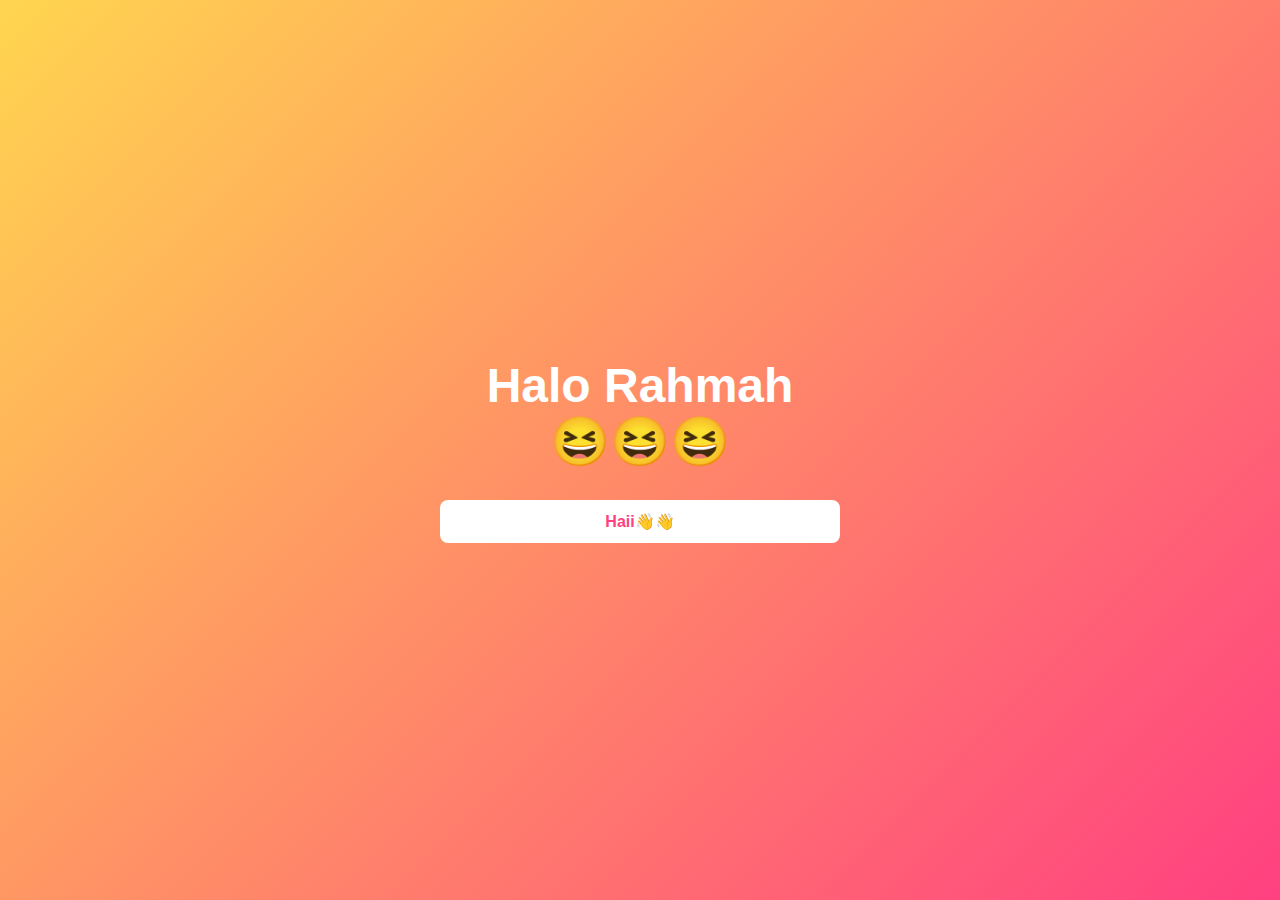
<file: index.html>
<!DOCTYPE html>
<html lang="en">
<head>
  <meta charset="UTF-8">
  <meta name="viewport" content="width=device-width, initial-scale=1.0">
  <title>Only For You</title>
  <link rel="icon" href="images/pav1.png">
  <style>
    body {
      font-family: Arial, sans-serif;
      background: linear-gradient(135deg, #FFD54F, #FF4081); /* yellow → pink */
      color: white;
      text-align: center;
      height: 100vh;
      margin: 0;
      display: flex;
      align-items: center;
      justify-content: center;
    }
    .page {
      display: none;
      flex-direction: column;
      gap: 30px;
      width: 100%;
      align-items: center;
      opacity: 0;
      transition: opacity 0.6s ease;
    }
    .page.active {
      display: flex;
      opacity: 1;
      animation: fadeIn 0.6s ease;
    }
    @keyframes fadeIn {
      from { opacity: 0; transform: translateY(20px); }
      to { opacity: 1; transform: translateY(0); }
    }
    h1 {
      margin: 0;
      font-size: 3rem; /* bigger intro text */
    }
    h2 {
      margin: 0;
      font-size: 2.2rem; /* bigger question text */
    }
    button {
      width: 75vw;
      max-width: 400px;
      padding: 12px 24px;
      font-size: 16px;
      border: none;
      border-radius: 8px;
      cursor: pointer;
      background: white;
      color: #FF4081;
      font-weight: bold;
      transition: 0.3s;
    }
    button:hover {
      background: #f3f3f3;
      transform: scale(1.05);
    }
  </style>
</head>
<body>
  <!-- Page 1 -->
  <div class="page active" id="page1">
    <h1>Halo Rahmah <br>😆😆😆<br></h1>
    <button onclick="goToPage(2)">Haii👋👋</button>
  </div>

  <!-- Page 2 -->
  <div class="page" id="page2">
    <h2>What do you want to see today? <br>😁😁😁</h2>
    <button onclick="location.href='our-story1.html'">Our Story✌</button>
    <button onclick="location.href='let\'s-play.html'">The new thing you told me😊</button>
  </div>

  <script>
    function goToPage(num) {
      document.querySelectorAll('.page').forEach(p => {
        p.classList.remove('active');
        p.style.display = "none";
      });
      const target = document.getElementById('page' + num);
      target.style.display = "flex";
      setTimeout(() => target.classList.add('active'), 50); // trigger fade-in
    }
  </script>
</body>
</html>
</file>
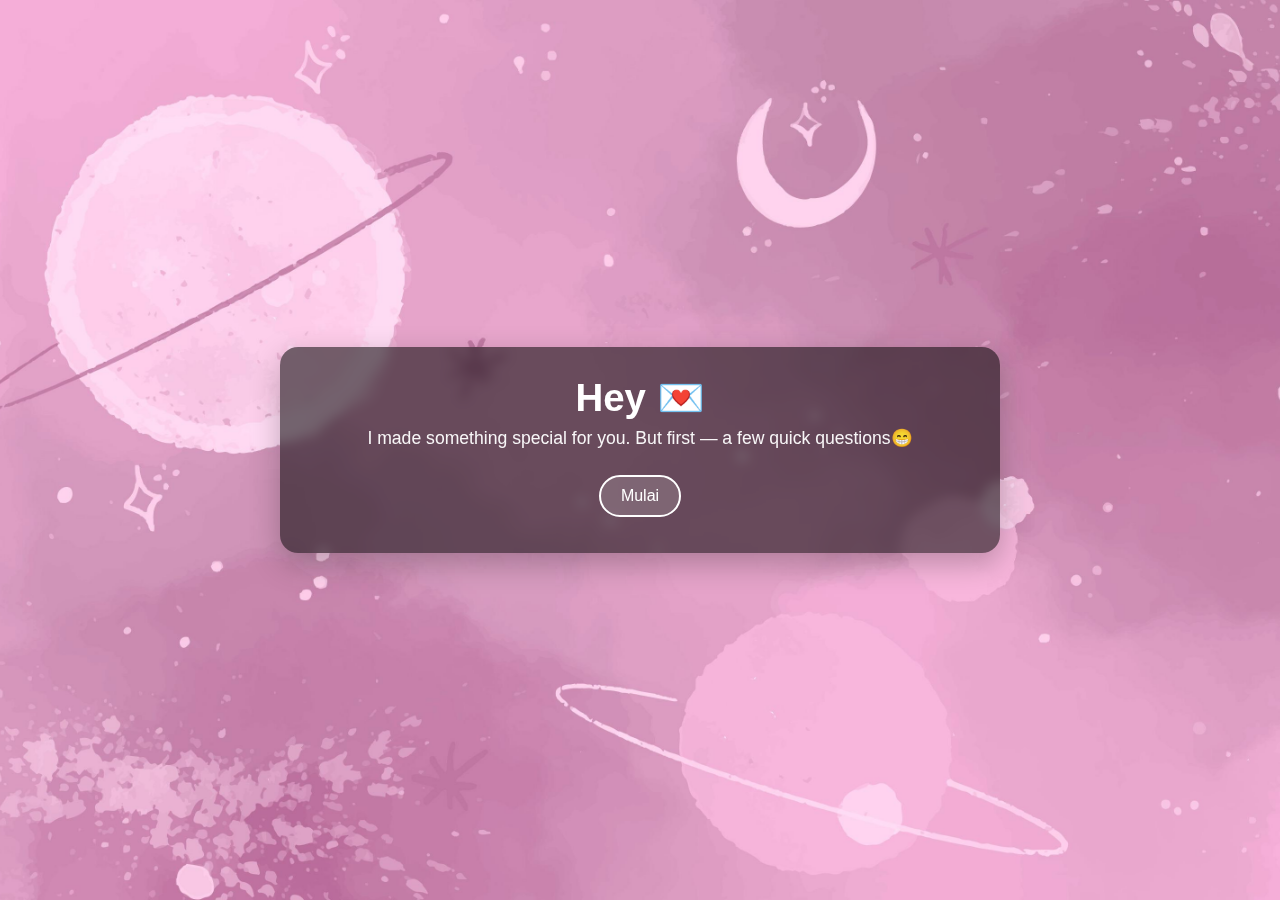
<file: templatemo_595_3d_coverflow/index.html>
<!doctype html>
<html lang="id">
<head>
  <meta charset="utf-8" />
  <meta name="viewport" content="width=device-width,initial-scale=1" />
  <title>Only For You — Start</title>
  <link rel="icon" href="./images/pavicon.png">
  <link href="templatemo-3d-coverflow.css" rel="stylesheet">
  <style>
    /* Tambahan animasi */
  .fade-in {
    animation: fadeIn 0.6s ease forwards;
  }
  .fade-out {
    animation: fadeOut 0.6s ease forwards;
  }
  @keyframes fadeIn {
    from { opacity: 0; transform: scale(0.96); }
    to { opacity: 1; transform: scale(1); }
  }
  @keyframes fadeOut {
    from { opacity: 1; transform: scale(1); }
    to { opacity: 0; transform: scale(0.96); }
  }
  .progress-circle {
  width: 60px;
  height: 60px;
  margin: 20px auto 0;
  position: relative;
}
.progress-circle svg {
  width: 100%;
  height: 100%;
}
.progress-circle circle {
  fill: none;
  stroke-width: 4;
  stroke-linecap: round;
}
.progress-bg {
  stroke: rgba(255,255,255,0.2);
}
.progress-bar {
  stroke: #fff;
  stroke-dasharray: 6 6;   /* putus-putus */
  animation: pulse 1.2s ease-in-out infinite;
}

/* animasi fade in - fade out */
@keyframes pulse {
  0% { opacity: 0.2; }
  50% { opacity: 1; }
  100% { opacity: 0.2; }
}


    body, html {
      margin:0; padding:0;
      height:100%; width:100%;
      font-family: 'Segoe UI', sans-serif;
    }
    .landing {
      width:100%;
      height:100vh;
      display:flex;
      align-items:center;
      justify-content:center;
      background: url("./images/landing.jpg") no-repeat center center/cover;
      color:#fff;
      text-align:center;
      padding:24px;
      position: relative;
    }
    .landing-card {
      max-width:720px;
      width:100%;
      padding:28px;
      border-radius:18px;
      background: rgba(0,0,0,0.55);
      backdrop-filter: blur(6px);
      box-shadow: 0 10px 30px rgba(0,0,0,0.25);
      z-index: 10;
    }
    .landing h1 { font-size:2.4rem; margin-bottom:8px; }
    .landing h2 { font-size:1.6rem; margin-bottom:16px; }
    .landing p { margin-bottom:18px; opacity:0.95; font-size:1.1rem; }
    .btn { 
      display:inline-block;
      background: rgba(255,255,255,0.15);
      border: 2px solid white;
      color: white;
      padding:10px 20px;
      border-radius:30px;
      cursor:pointer;
      margin:8px;
      font-size:1rem;
      transition:0.3s;
    }
    .btn:hover { background: rgba(255,255,255,0.3); }
    .hidden { display:none; }
    .answers { margin-top:12px; }
    .input-box {
      padding:8px 12px;
      border-radius:8px;
      border:none;
      font-size:1rem;
      width:80%;
      max-width:300px;
    }
    .message { margin-top:12px; font-size:1rem; font-weight:500; }
    ul.rules {
      text-align:left;
      margin: 20px auto;
      max-width: 500px;
      font-size:1rem;
    }
    ul.rules li {
      margin-bottom:10px;
    }
  </style>
</head>
<body>
  <section class="landing">
    <div class="landing-card">
      <!-- Intro -->
      <div id="startScreen">
        <h1>Hey 💌</h1>
        <p>I made something special for you. But first — a few quick questions😁</p>
        <button id="startBtn" class="btn">Mulai</button>
      </div>

      <div id="jokeScreen" class="hidden">
        <h2 id="jokeQuestion"></h2>
        <p id="jokeAnswer" style="font-size:1.3rem; margin-top:10px;"></p>
        <div class="progress-circle">
            <svg viewBox="0 0 100 100">
              <circle class="progress-bg" cx="50" cy="50" r="45"></circle>
              <circle class="progress-bar" cx="50" cy="50" r="45"></circle>
            </svg>
          </div>
                    
          
      </div>
      

      <!-- Q1 -->
      <div id="q1" class="hidden">
        <h2>Sekarang posisinya lagi ngapain?</h2>
        <div class="answers">
          <button class="answer btn" data-next="q2">Rebahan💆‍♀️</button>
          <button class="answer btn" data-next="q2">Duduk🧎‍♀️</button>
          <button class="answer btn" data-next="q2">Berdiri Mau Salto🤸‍♀️</button>
        </div>
      </div>

      <!-- Q2 -->
      <div id="q2" class="hidden">
        <h2>Penasaran gak sama isinya?🙃</h2>
        <div class="answers">
          <button class="answer btn" data-next="q3">Iyaa😆</button>
          <button class="answer btn" data-next="q3">Duh Pake Nanya😫</button>
        </div>
      </div>

      <!-- Q3 -->
      <div id="q3" class="hidden">
        <h2>Btw, suka tiba-tiba kangen ga si sama suasana KKN?😕</h2>
        <div class="answers">
          <button class="answer btn" data-next="q4">Iya njir😓</button>
          <button class="answer btn" data-next="q4">Parah menn😤</button>
        </div>
      </div>

      <!-- Q4 -->
      <div id="q4" class="hidden">
        <h2>Pertanyaan serius ni...
            apakah Jokowi harus diadili?🤨</h2>
        <div class="answers">
          <button class="answer btn" data-next="q5">Wajibun!😠</button>
          <button class="answer btn" data-next="q5">Jelaslah🥱</button>
        </div>
      </div>

      <!-- Riddle -->
      <div id="q5" class="hidden">
        <h2> Oke cukup, terakhir nihh... deng deng deng🎤🎤🎤</h2>
        <p>"Dengan sebutan apa biasanya Nida manggil elu?"</p>
        <input type="text" id="riddleAnswer" class="input-box" placeholder="Tulis jawaban...">
        <div>
          <button id="checkAnswer" class="btn">Cek</button>
        </div>
        <div id="riddleMessage" class="message"></div>
      </div>

      <!-- Do's and Don'ts -->
      <div id="rules" class="hidden">
        <h2>Sebelum mulai, ada beberapa hal penting yang harus diikutin:</h2>
        <ul class="rules">
          <li>🔊 Naikkin volumenya atau pake headphone dongg biar lebih asyiqq.</li>
          <li>🤗 Pastiin suasana hati lagi seneng yaa, gak lagi laper ato kesel xixi.</li>
          <li>✨ Nikmatin dan resapin kata-katanya okey, pelan-pelan dan bernada aja bacanya.</li>
          <li>🚫 Jangan geser atau scroll sebelum diminta yaa.</li>
        </ul>
        <p>So, are you ready for the journey?</p>
        <button id="finalBtn" class="btn">Yes I am 😎</button>
      </div>
    </div>
  </section>
  <script>
    const startBtn = document.getElementById('startBtn');
    const answers = document.querySelectorAll('.answer');
    const checkAnswer = document.getElementById('checkAnswer');
    const riddleInput = document.getElementById('riddleAnswer');
    const riddleMsg = document.getElementById('riddleMessage');
    const finalBtn = document.getElementById('finalBtn');
  
    // Jokes list
        const jokes = [
    { q: "😁It's Joke Time!😁\n🐑 Hewan-hewan apa yang lembut?", a: "Smooth🐜 xixixi" },
    { q: "😁Another Joke Time!😁\n💸 Uang-uang apa yang selalu mau berubah?", a: "Goceng (Go Change) 😆" },
    { q: "😁It's Joke Time Again!😁\n🥦 Sayur-sayur apa yang bisa nelpon?", a: "Sayur Call📞 xixix" },
    { q: "😁Lastly! It's Joke Time!😁\n🐱 Kucing-kucing apa yang ga pernah salah?", a: "Kucing ga wrong❌😹rawrr" }
    ];

    let jokeIndex = 0;
  
    // Intro → Q1
    startBtn.addEventListener('click', () => {
      document.getElementById('startScreen').classList.add('hidden');
      document.getElementById('q1').classList.remove('hidden');
    });
  
    // Handle answers + jokes
    answers.forEach(btn => {
      btn.addEventListener('click', () => {
        const next = btn.dataset.next;
        const current = btn.closest('div').parentElement;
  
        // animasi keluar
        current.classList.add('fade-out');
        setTimeout(() => {
          current.classList.add('hidden');
          current.classList.remove('fade-out');
  
          // kalau masih ada jokes
          // inside the setTimeout that shows the joke
        if (jokeIndex < jokes.length) {
        const jokeScreen = document.getElementById('jokeScreen');
        const progress = document.querySelector('.progress-bar');

        // Replace line breaks with <br> safely
        document.getElementById('jokeQuestion').innerHTML = jokes[jokeIndex].q.replace(/\n/g, '<br>');
        document.getElementById('jokeAnswer').textContent = jokes[jokeIndex].a;

        jokeScreen.classList.remove('hidden');
        jokeScreen.classList.add('fade-in');

        // Reset progress
        progress.style.transition = 'none';
        progress.style.strokeDashoffset = 283;
        void progress.offsetWidth; // reflow
        progress.style.transition = 'stroke-dashoffset 5s linear';
        progress.style.strokeDashoffset = 0;

        setTimeout(() => {
            jokeScreen.classList.remove('fade-in');
            jokeScreen.classList.add('fade-out');
            setTimeout(() => {
            jokeScreen.classList.add('hidden');
            jokeScreen.classList.remove('fade-out');
            document.getElementById(next).classList.remove('hidden');
            document.getElementById(next).classList.add('fade-in');
            }, 600);
        }, 8000);

        jokeIndex++;
        }
 else {
            // kalau jokes habis → langsung next
            document.getElementById(next).classList.remove('hidden');
            document.getElementById(next).classList.add('fade-in');
          }
        }, 600);
      });
    });
  
    // Riddle checking
    checkAnswer.addEventListener('click', () => {
      const answer = riddleInput.value.trim().toLowerCase();
      if (answer === "bbotelll") {
        riddleMsg.textContent = "Yeay benerr!! Yuk lanjut 👉";
        riddleMsg.style.color = "#7CFC00";
        setTimeout(() => {
          document.getElementById('q5').classList.add('hidden');
          document.getElementById('rules').classList.remove('hidden');
        }, 2000);
      } else {
        riddleMsg.textContent = "Weh salah 😛. Bukannya udah dikasih clue-nya?";
        riddleMsg.style.color = "tomato";
      }
    });
  
    // Final button → gallery
    finalBtn.addEventListener('click', () => {
      sessionStorage.setItem('fromLanding', '1');
      window.location.href = 'gallery.html?autoplay=1';
    });
  </script>
  
</body>
</html>
</file>
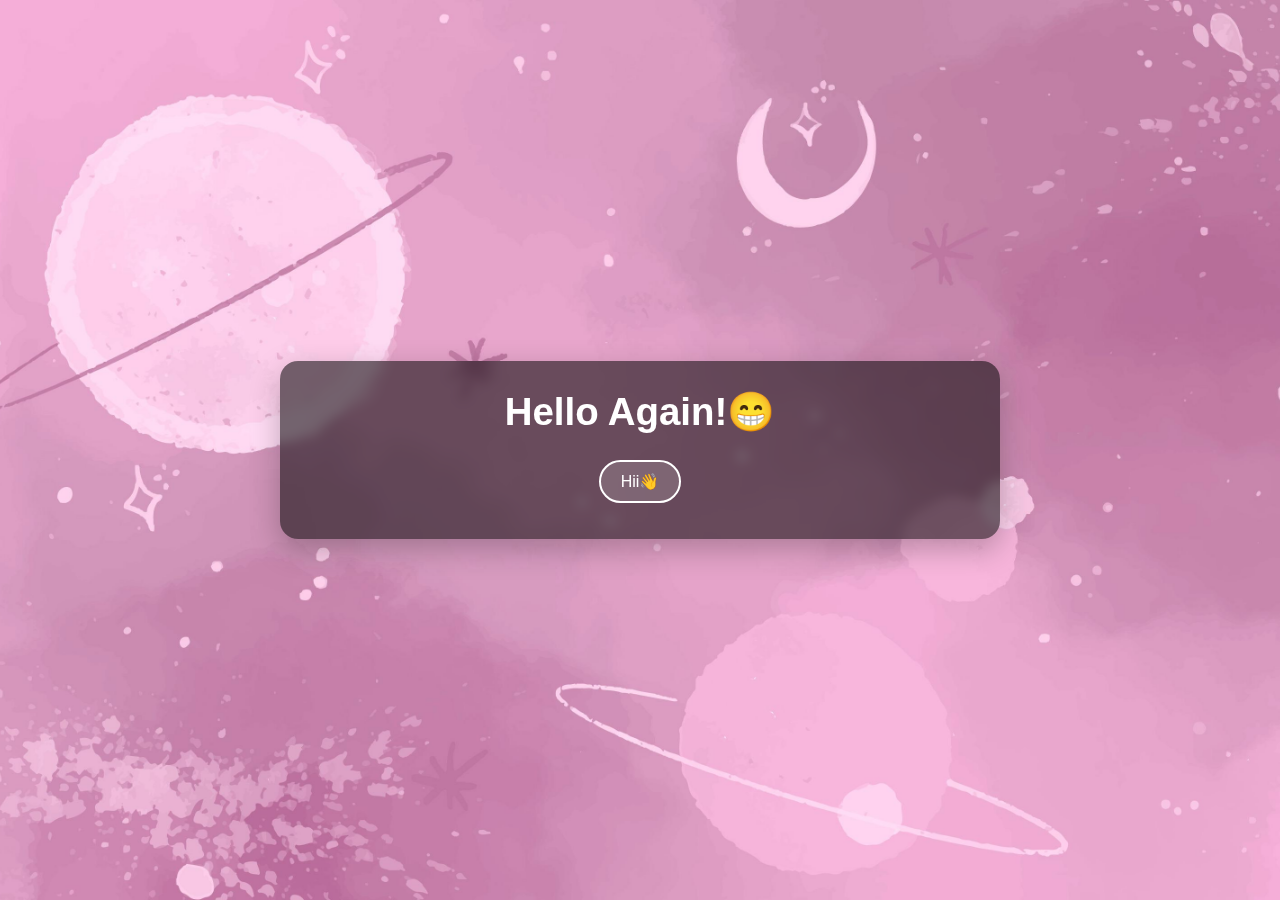
<file: last.html>
<!doctype html>
<html lang="id">
<head>
  <meta charset="utf-8" />
  <meta name="viewport" content="width=device-width,initial-scale=1" />
  <title>Only For You — Start</title>
  <link rel="icon" href="./images/pavicon.png">
  <link href="templatemo-3d-coverflow.css" rel="stylesheet">
  <style>
    /* Tambahan animasi */
  .fade-in {
    animation: fadeIn 0.6s ease forwards;
  }
  .fade-out {
    animation: fadeOut 0.6s ease forwards;
  }
  @keyframes fadeIn {
    from { opacity: 0; transform: scale(0.96); }
    to { opacity: 1; transform: scale(1); }
  }
  @keyframes fadeOut {
    from { opacity: 1; transform: scale(1); }
    to { opacity: 0; transform: scale(0.96); }
  }
  .progress-circle {
  width: 60px;
  height: 60px;
  margin: 20px auto 0;
  position: relative;
}
.progress-circle svg {
  width: 100%;
  height: 100%;
}
.progress-circle circle {
  fill: none;
  stroke-width: 4;
  stroke-linecap: round;
}
.progress-bg {
  stroke: rgba(255,255,255,0.2);
}
.progress-bar {
  stroke: #fff;
  stroke-dasharray: 6 6;   /* putus-putus */
  animation: pulse 1.2s ease-in-out infinite;
}

/* animasi fade in - fade out */
@keyframes pulse {
  0% { opacity: 0.2; }
  50% { opacity: 1; }
  100% { opacity: 0.2; }
}


    body, html {
      margin:0; padding:0;
      height:100%; width:100%;
      font-family: 'Segoe UI', sans-serif;
    }
    .landing {
      width:100%;
      height:100vh;
      display:flex;
      align-items:center;
      justify-content:center;
      background: url("./images/landing.jpg") no-repeat center center/cover;
      color:#fff;
      text-align:center;
      padding:24px;
      position: relative;
    }
    .landing-card {
      max-width:720px;
      width:100%;
      padding:28px;
      border-radius:18px;
      background: rgba(0,0,0,0.55);
      backdrop-filter: blur(6px);
      box-shadow: 0 10px 30px rgba(0,0,0,0.25);
      z-index: 10;
    }
    .landing h1 { font-size:2.4rem; margin-bottom:8px; }
    .landing h2 { font-size:1.6rem; margin-bottom:16px; }
    .landing p { margin-bottom:18px; opacity:0.95; font-size:1.1rem; }
    .btn { 
      display:inline-block;
      background: rgba(255,255,255,0.15);
      border: 2px solid white;
      color: white;
      padding:10px 20px;
      border-radius:30px;
      cursor:pointer;
      margin:8px;
      font-size:1rem;
      transition:0.3s;
    }
    .btn:hover { background: rgba(255,255,255,0.3); }
    .hidden { display:none; }
    .answers { margin-top:12px; }
    .input-box {
      padding:8px 12px;
      border-radius:8px;
      border:none;
      font-size:1rem;
      width:80%;
      max-width:300px;
    }
    .message { margin-top:12px; font-size:1rem; font-weight:500; }
    ul.rules {
      text-align:left;
      margin: 20px auto;
      max-width: 500px;
      font-size:1rem;
    }
    ul.rules li {
      margin-bottom:10px;
    }
  </style>
</head>
<body>
  <section class="landing">
    <div class="landing-card">
      <!-- Intro -->
      <div id="startScreen">
        <h1>Hello Again!😁</h1>
        <p></p>
        <button id="startBtn" class="btn">Hii👋</button>
      </div>

      <!-- Q1 -->
      <div id="q1" class="hidden">
        <h2>That would be it, thank you so much for playing. So, how do you think?😃</h2>
        <div class="answers">
          <button class="answer btn" data-next="q2">It Was Amazing😧</button>
          <button class="answer btn" data-next="q2">Yeah Cool👍</button>
          <button class="answer btn" data-next="q2">Awesome!🤩</button>
        </div>
      </div>

      <!-- Q2 -->
      <div id="q2" class="hidden">
        <h2>Haha Okey! Do you know what's next?</h2>
        <div class="answers">
          <button class="answer btn" data-next="q3">Nope🙅‍♀️</button>
          <button class="answer btn" data-next="q3">Maybe🤷‍♀️</button>
        </div>
      </div>

      <!-- Q3 -->
      <div id="q3" class="hidden">
        <h2>
          I just hope this little gift can brighten your mood 💖 Anyway, are you ready to tell me something?  
          You can share your experience, your feeling, your mood, or anything 🤗
        </h2>
        <div class="answers">
          <!-- Link button (attach your link here) -->
          <a style="text-decoration: none;" href="https://wa.me/6285811176748/?text=Halo%20kharis...%20😛😜😝" target="_blank" class="btn">Sure, I guess I have something in mind</a>

          <!-- Refuse button → Goes to Q4 -->
          <button class="answer btn" data-next="q4">I don't think it's the perfect time</button>
        </div>
      </div>

      <!-- Q4 -->
      <div id="q4" class="hidden">
        <h2>Okayy, thank you for sharing this moment with me!💖</h2>
        <div class="answers">
          <button id="backHomeBtn" class="btn"><a href="index.html" style="text-decoration: none; ">Back to Home 🏠</a></button>
        </div>
      </div>
    </div>
  </section>

  <script>
    const startBtn = document.getElementById('startBtn');
    const answers = document.querySelectorAll('.answer');

    // Intro → Q1
    startBtn.addEventListener('click', () => {
      document.getElementById('startScreen').classList.add('hidden');
      document.getElementById('q1').classList.remove('hidden');
    });

    // Navigation between questions
    answers.forEach(btn => {
      btn.addEventListener('click', () => {
        const current = btn.closest('div').parentElement.id;
        const next = btn.getAttribute('data-next');

        if (next) {
          document.getElementById(current).classList.add('hidden');
          document.getElementById(next).classList.remove('hidden');
        }
      });
    });
  </script>
</body>

</html>
</file>
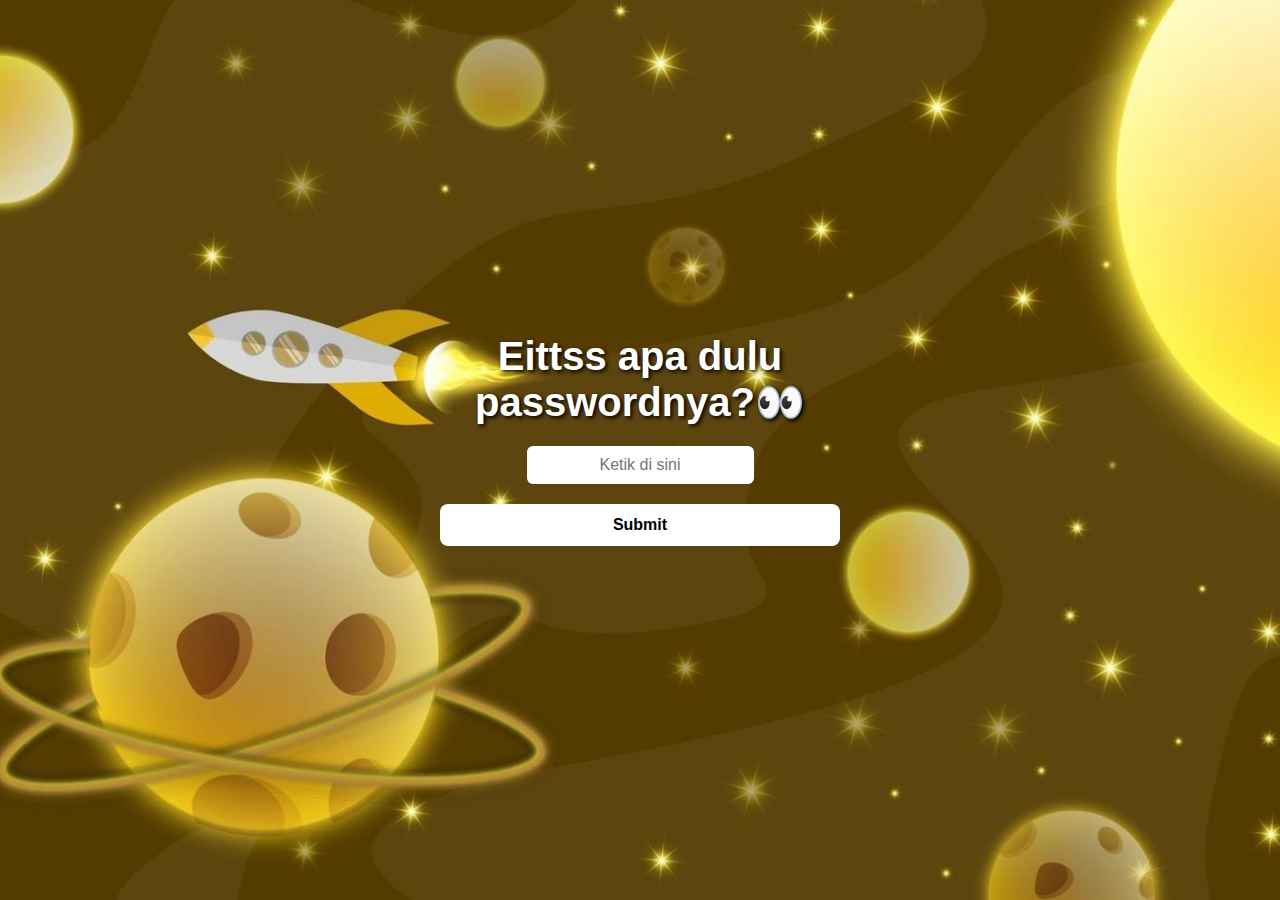
<file: let's-play.html>
<!DOCTYPE html>
<html lang="id">
<head>
  <meta charset="UTF-8">
  <meta name="viewport" content="width=device-width, initial-scale=1.0">
  <title>Let's Play</title>
  <link rel="icon" href="images/icon.png">
  <style>
    body {
      font-family: Arial, sans-serif;
      background: url("./images/background.jpg") no-repeat center center/cover;
      text-align: center;
      height: 100vh;
      margin: 0;
      display: flex;
      align-items: center;
      justify-content: center;
    }
    .page {
      display: none;
      flex-direction: column;
      gap: 20px;
      align-items: center;
      opacity: 0;
      transition: opacity 0.6s ease;
    }
    .page.active {
      display: flex;
      opacity: 1;
      animation: fadeIn 0.6s ease;
    }
    @keyframes fadeIn {
      from { opacity: 0; transform: translateY(20px); }
      to { opacity: 1; transform: translateY(0); }
    }
    h1, h2, p {
      margin: 0 5%;
      color: white;
      font-weight: bolder;
      font-size: 2.5em;
      text-shadow: 2px 2px 4px black;
    }
    .nailong {
        margin: 0 5%;
      color: yellow;
      font-weight: bolder;
      font-size: 2em;
      text-shadow: 2px 2px 4px black;
    }

    button {
      width: 75vw;
      max-width: 400px;
      padding: 12px 24px;
      font-size: 16px;
      border: none;
      border-radius: 8px;
      cursor: pointer;
      background: white;
      color: black;
      font-weight: bold;
      transition: 0.3s;
    }
    button:hover {
      background: #f3f3f3;
      transform: scale(1.05);
    }
    input {
      padding: 10px;
      font-size: 16px;
      border-radius: 6px;
      border: none;
      text-align: center;
    }
    .circle {
      width: 80px;
      height: 80px;
      border: 5px dotted white;
      border-radius: 50%;
      animation: pulse 1.5s infinite;
    }
    @keyframes pulse {
      0% { transform: scale(1); opacity: 1; }
      50% { transform: scale(1.2); opacity: 0.6; }
      100% { transform: scale(1); opacity: 1; }
    }
    img {
      height: 30vh;
      object-fit: contain;
      border-radius: 12px;
    }
    #countdown {
      font-size: 3em;
      font-weight: bold;
      color: yellow;
    }
  </style>
</head>
<body>
  <!-- Page 1: Password -->
  <div class="page active" id="page1">
    <h2>Eittss apa dulu passwordnya?👀</h2>
    <input type="text" id="password" placeholder="Ketik di sini">
    <button onclick="checkPassword()">Submit</button>
    <p id="feedback"></p>
  </div>

  <!-- Page 2 -->
  <div class="page" id="page2">
    <h2>Halo Lagi Rahmah <br>😃😃😃</h2>
    <button onclick="goToPage(3)">Hii👋</button>
  </div>

  <!-- Page 3 -->
  <div class="page" id="page3">
    <h2>Hayo penasaran gak kita mau ngapain? <br>😆😆😆</h2>
    <button onclick="goToPage(4)">Penasaran dongg😊</button>
    <button onclick="goToPage(4)">Bangett😣</button>
  </div>

  <!-- Page 4 -->
  <div class="page" id="page4">
    <h2>Sebelumnya, ada yang mau kenalan nih. Katanya dia nanti mau nemeninn lho. Tau gak siapa? <br>🤭🤭🤭</h2>
    <button onclick="goToPage(5)">Siapa??🤔</button>
    <button onclick="goToPage(5)">Kenalin dongg!!🤩</button>
  </div>

  <!-- Page 5 (5s wait) -->
  <div class="page" id="page5">
    <h2>Bentar ya lagi dipanggilin dulu xixixi😁</h2>
    <div class="circle"></div>
  </div>

  <!-- Page 6 -->
  <div class="page" id="page6">
    <h2 class="nailong">Hai kak Rahmah, aku Nailong, salam kenal ya kak🤗</h2>
    <img src="./images/11.jpg" alt="Hai">
    <button onclick="goToPage(7)">Wah haloo, salam kenal juga Nailonggg😍</button>
  </div>

  <!-- Page 7 -->
  <div class="page" id="page7">
    <h2 class="nailong">Kaka tau gakk kita mau ngapain??😃</h2>
    <img src="./images/12.png" alt="Asking">
    <button onclick="goToPage(8)">Gak tauu, kasi tau dongg😄</button>
  </div>

  <!-- Page 8 -->
  <div class="page" id="page8">
    <h2 class="nailong">Kita mauuu... nyanyiii!!!😁</h2>
    <img src="./images/13.jpg" alt="Sing">
    <button onclick="goToPage(9)">Wahhh! Ayukkk!😆</button>
  </div>

  <!-- Page 9 -->
  <div class="page" id="page9">
    <h2 class="nailong">Jangan lupa volumenya digedein dan minum dulu biar enak yaaa, xixix, siapp??</h2>
    <img src="./images/14.jpg" alt="Laugh">
    <button onclick="goToPage(10)">Siappp let's goo🎤</button>
  </div>

  <!-- Page 10 (Countdown before redirect) -->
  <div class="page" id="page10">
    <h2 class="nailong">Jeng jeng jeng! kita mulai dalam:</h2>
    <p id="countdown" class="nailong">5</p>
  </div>

  <script>
    function goToPage(num) {
      document.querySelectorAll('.page').forEach(p => {
        p.classList.remove('active');
        p.style.display = "none";
      });
      const target = document.getElementById('page' + num);
      target.style.display = "flex";
      setTimeout(() => target.classList.add('active'), 50);

      if (num === 5) {
        setTimeout(() => goToPage(6), 4000); // auto after 5s
      }

      if (num === 10) {
        let countdown = 5;
        const counter = document.getElementById("countdown");
        const interval = setInterval(() => {
          countdown--;
          counter.textContent = countdown;
          if (countdown === 0) {
            clearInterval(interval);
            // trigger autoplay before redirect
            const audio = new Audio("./music/intro.mp3");
            audio.play().catch(()=>{});
            window.location.href = "let\'s-sing.html";
          }
        }, 1000);
      }
    }

    function checkPassword() {
      const input = document.getElementById('password').value.trim().toLowerCase();
      const feedback = document.getElementById('feedback');
      if (input === "cintakyuh") {
        feedback.textContent = "Yeay benerr 🎉";
        setTimeout(() => goToPage(2), 2000);
      } else {
        feedback.textContent = "Wlee salah 😛";
      }
    }
  </script>
</body>
</html>
</file>
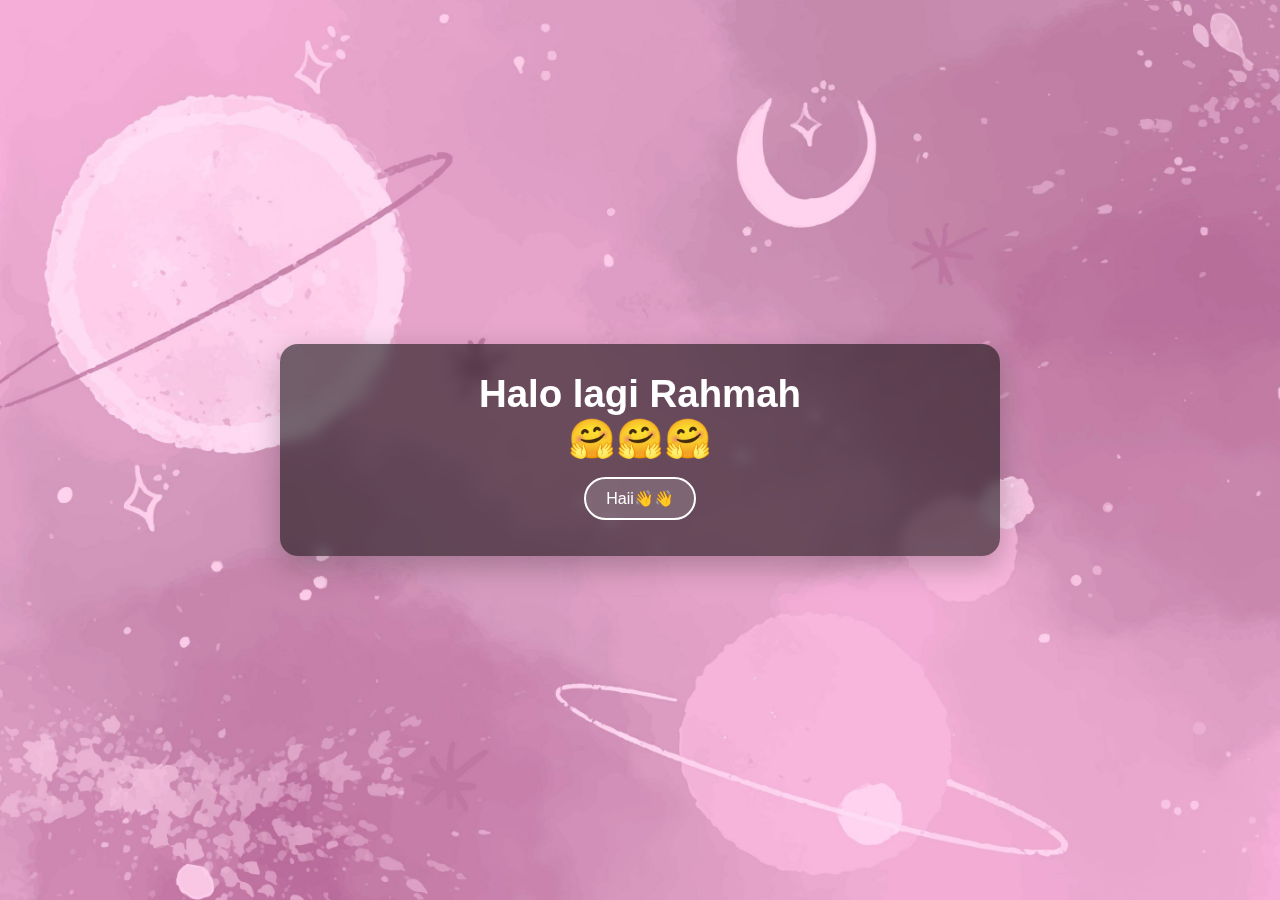
<file: our-story1.html>
<!doctype html>
<html lang="id">
<head>
  <meta charset="utf-8" />
  <meta name="viewport" content="width=device-width,initial-scale=1" />
  <title>Our Story — Start</title>
  <link rel="icon" href="./images/pavicon.png">
  <link href="templatemo-3d-coverflow.css" rel="stylesheet">
  <style>
    body, html {
      margin:0; padding:0;
      height:100%; width:100%;
      font-family: 'Segoe UI', sans-serif;
      background: #000;
    }

    .landing {
      width:100%;
      height:100vh;
      display:flex;
      align-items:center;
      justify-content:center;
      padding:24px;
      position: relative;
      text-align:center;
      color: #fff;
      background: url("./images/landing.jpg") no-repeat center center/cover;
    }

    .landing-card {
      max-width:720px;
      width:100%;
      padding:28px;
      border-radius:18px;
      background: rgba(0,0,0,0.55);
      backdrop-filter: blur(6px);
      box-shadow: 0 10px 30px rgba(0,0,0,0.25);
      z-index: 10;
    }

    h1 { font-size:2.4rem; margin-bottom:8px; }
    h2 { font-size:1.6rem; margin-bottom:16px; }
    p { margin-bottom:18px; opacity:0.95; font-size:1.1rem; }
    .btn { 
      display:inline-block;
      background: rgba(255,255,255,0.15);
      border: 2px solid white;
      color: white;
      padding:10px 20px;
      border-radius:30px;
      cursor:pointer;
      margin:8px;
      font-size:1rem;
      transition:0.3s;
    }
    .btn:hover { background: rgba(255,255,255,0.3); }
    .hidden { display:none; }
    ul.rules {
      text-align:left;
      margin: 20px auto;
      max-width: 500px;
      font-size:1rem;
    }
    ul.rules li {
      margin-bottom:10px;
    }

    /* Fade animations */
    .fade-in { animation: fadeIn 0.6s ease forwards; }
    .fade-out { animation: fadeOut 0.6s ease forwards; }
    @keyframes fadeIn { from { opacity:0; transform:scale(0.96);} to {opacity:1; transform:scale(1);} }
    @keyframes fadeOut { from { opacity:1; transform:scale(1);} to {opacity:0; transform:scale(0.96);} }

    /* Countdown screen */
    #countdownText { font-size: 1.6rem; margin-bottom: 16px; }
    #countdownNumber { font-size:4rem; margin-top:20px; }

  </style>
</head>
<body>
  <section class="landing">
    <div class="landing-card">

      <!-- Intro -->
      <div id="startScreen">
        <h1>Halo lagi Rahmah <br>🤗🤗🤗</h1>
        <button id="startBtn" class="btn">Haii👋👋</button>
      </div>

      <!-- Rules -->
      <div id="rules" class="hidden">
        <h2>Sebelum mulai, mau ngingetin beberapa hal lagi yaa:</h2>
        <ul class="rules">
          <li>🔊 Naikkin volumenya atau pake headphone dongg biar lebih asyiqq.</li>
          <li>🌇 Di tempat yang sunyi dan redup akan lebih khidmat lhoo hehe.</li>
          <li>🤗 Pastiin suasana hati lagi seneng yaa, gak lagi laper ato kesel xixi.</li>
          <li>✨ Nikmatin dan resapin kata-katanya okey, pelan-pelan dan bernada aja bacanya.</li>
          <li>🚫 Jangan geser atau scroll sebelum diminta yaa.</li>
        </ul>
        <p><b>Udah Siapp??</b></p>
        <button id="finalBtn" class="btn"><b>Gasss Meluncurr🚀</b></button>
      </div>

      <!-- Countdown -->
      <div id="countdownScreen" class="hidden">
        <h2 id="countdownText">GET READY! IT WILL SOON BEGIN IN:</h2>
        <p id="countdownNumber">3</p>
        <h2 id="countdownEndText" class="hidden">Enjoy… 🎉</h2>
      </div>

    </div>
  </section>

  <script>
    const startBtn = document.getElementById('startBtn');
    const finalBtn = document.getElementById('finalBtn');

    // Start → Rules
    startBtn.addEventListener('click', () => {
      document.getElementById('startScreen').classList.add('fade-out');
      setTimeout(() => {
        document.getElementById('startScreen').classList.add('hidden');
        document.getElementById('startScreen').classList.remove('fade-out');
        document.getElementById('rules').classList.remove('hidden');
        document.getElementById('rules').classList.add('fade-in');
      }, 600);
    });

    // Rules → Countdown → Gallery
    finalBtn.addEventListener('click', () => {
      const rulesScreen = document.getElementById('rules');
      const countdownScreen = document.getElementById('countdownScreen');

      rulesScreen.classList.add('fade-out');
      setTimeout(() => {
        rulesScreen.classList.add('hidden');
        rulesScreen.classList.remove('fade-out');

        countdownScreen.classList.remove('hidden');
        countdownScreen.classList.add('fade-in');

        let count = 2;
        const countdownNumber = document.getElementById('countdownNumber');

        const interval = setInterval(() => {
          countdownNumber.textContent = count;
          countdownNumber.classList.remove('fade-in');
          void countdownNumber.offsetWidth;
          countdownNumber.classList.add('fade-in');

          count--;
          if(count < 0){
            clearInterval(interval);
            countdownScreen.classList.remove('fade-in');
            countdownScreen.classList.add('fade-out');
            setTimeout(() => {
              countdownScreen.classList.add('hidden');
              countdownScreen.classList.remove('fade-out');
              sessionStorage.setItem('fromLanding','1');
              window.location.href = 'our-story.html?autoplay=1';
            }, 600);
          }
        }, 1000);
      }, 600);
    });
  </script>
</body>
</html>
</file>
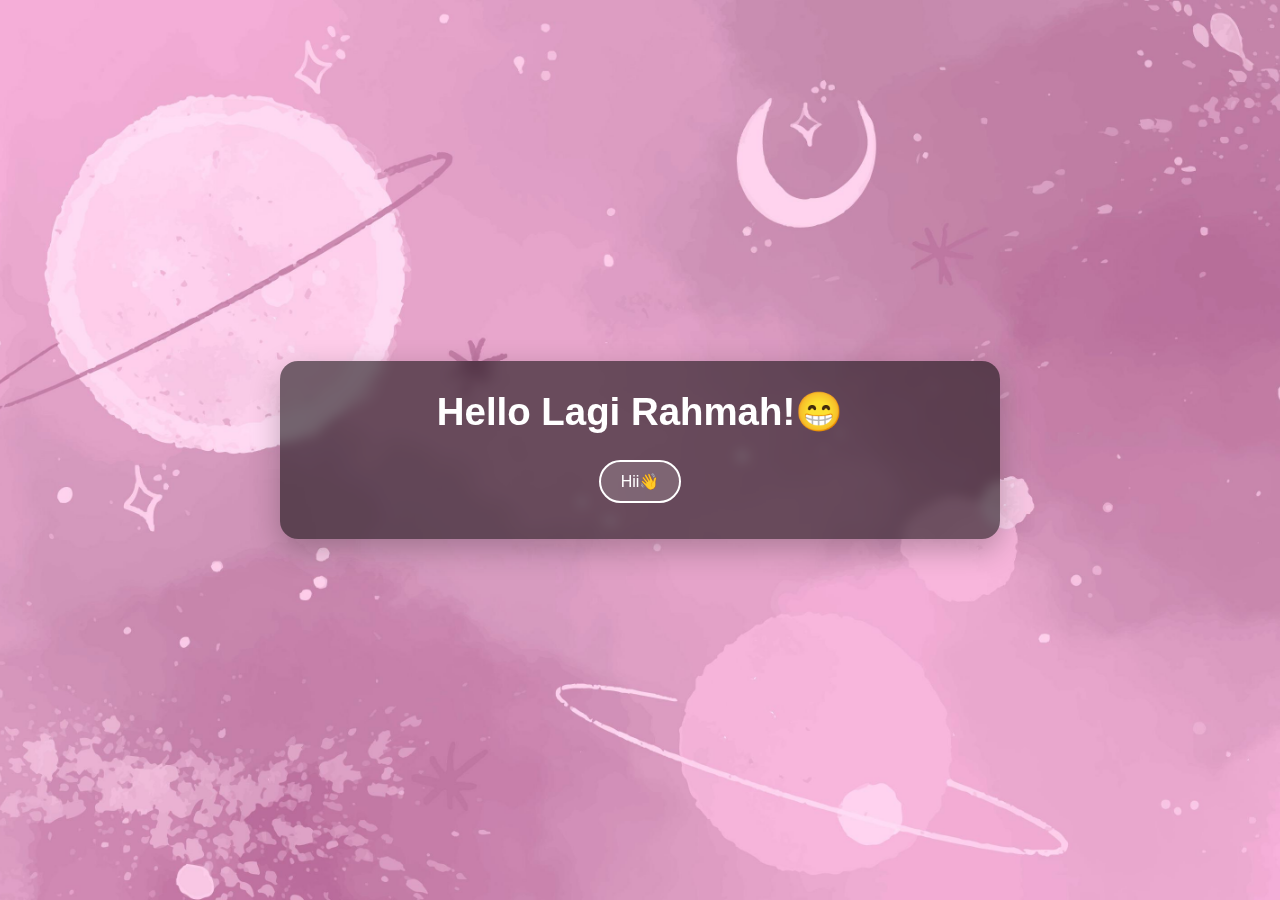
<file: our-story2.html>
<!doctype html>
<html lang="id">
<head>
  <meta charset="utf-8" />
  <meta name="viewport" content="width=device-width,initial-scale=1" />
  <title>Our Story — End</title>
  <link rel="icon" href="./images/pavicon.png">
  <link href="templatemo-3d-coverflow.css" rel="stylesheet">
  <style>
    /* Tambahan animasi */
  .fade-in {
    animation: fadeIn 0.6s ease forwards;
  }
  .fade-out {
    animation: fadeOut 0.6s ease forwards;
  }
  @keyframes fadeIn {
    from { opacity: 0; transform: scale(0.96); }
    to { opacity: 1; transform: scale(1); }
  }
  @keyframes fadeOut {
    from { opacity: 1; transform: scale(1); }
    to { opacity: 0; transform: scale(0.96); }
  }
  .progress-circle {
  width: 60px;
  height: 60px;
  margin: 20px auto 0;
  position: relative;
}
.progress-circle svg {
  width: 100%;
  height: 100%;
}
.progress-circle circle {
  fill: none;
  stroke-width: 4;
  stroke-linecap: round;
}
.progress-bg {
  stroke: rgba(255,255,255,0.2);
}
.progress-bar {
  stroke: #fff;
  stroke-dasharray: 6 6;   /* putus-putus */
  animation: pulse 1.2s ease-in-out infinite;
}

/* animasi fade in - fade out */
@keyframes pulse {
  0% { opacity: 0.2; }
  50% { opacity: 1; }
  100% { opacity: 0.2; }
}


    body, html {
      margin:0; padding:0;
      height:100%; width:100%;
      font-family: 'Segoe UI', sans-serif;
    }
    .landing {
      width:100%;
      height:100vh;
      display:flex;
      align-items:center;
      justify-content:center;
      background: url("./images/landing.jpg") no-repeat center center/cover;
      color:#fff;
      text-align:center;
      padding:24px;
      position: relative;
    }
    .landing-card {
      max-width:720px;
      width:100%;
      padding:28px;
      border-radius:18px;
      background: rgba(0,0,0,0.55);
      backdrop-filter: blur(6px);
      box-shadow: 0 10px 30px rgba(0,0,0,0.25);
      z-index: 10;
    }
    .landing h1 { font-size:2.4rem; margin-bottom:8px; }
    .landing h2 { font-size:1.6rem; margin-bottom:16px; }
    .landing p { margin-bottom:18px; opacity:0.95; font-size:1.1rem; }
    .btn { 
      display:inline-block;
      background: rgba(255,255,255,0.15);
      border: 2px solid white;
      color: white;
      padding:10px 20px;
      border-radius:30px;
      cursor:pointer;
      margin:8px;
      font-size:1rem;
      transition:0.3s;
    }
    .btn:hover { background: rgba(255,255,255,0.3); }
    .hidden { display:none; }
    .answers { margin-top:12px; }
    .input-box {
      padding:8px 12px;
      border-radius:8px;
      border:none;
      font-size:1rem;
      width:80%;
      max-width:300px;
    }
    .message { margin-top:12px; font-size:1rem; font-weight:500; }
    ul.rules {
      text-align:left;
      margin: 20px auto;
      max-width: 500px;
      font-size:1rem;
    }
    ul.rules li {
      margin-bottom:10px;
    }
  </style>
</head>
<body>
  <section class="landing">
    <div class="landing-card">
      <!-- Intro -->
      <div id="startScreen">
        <h1>Hello Lagi Rahmah!😁</h1>
        <p></p>
        <button id="startBtn" class="btn">Hii👋</button>
      </div>

      <!-- Q1 -->
      <div id="q1" class="hidden">
        <h2>Tetep seru kan diulang-ulang juga?😃</h2>
        <div class="answers">
          <button class="answer btn" data-next="q2">Iyaaa😊</button>
          <button class="answer btn" data-next="q2">Iya👍</button>
          <button class="answer btn" data-next="q2">Betcull🤩</button>
        </div>
      </div>

      <!-- Q2 -->
      <div id="q2" class="hidden">
        <h2>Haha Okey! Udah tau kan ya selanjutnya apa?</h2>
        <div class="answers">
          <button class="answer btn" data-next="q3">Yoiii✌</button>
          <button class="answer btn" data-next="q3">Iya tau👍</button>
        </div>
      </div>

      <!-- Q3 -->
      <div id="q3" class="hidden">
        <h2>
          Iyaa, masih sama ya, kalo lagi gabut, mungkin pengen cerita, pengen ngobrol, atau pengen main,
          bisa langsung chat aja yaa🤗
        </h2>
        <div class="answers">
          <!-- Link button (attach your link here) -->
          <a style="text-decoration: none;" href="https://wa.me/6285811176748/?text=Anyeongg%20kharis%20:3" target="_blank" class="btn">Iyaa mau chat nih</a>

          <!-- Refuse button → Goes to Q4 -->
          <button class="answer btn" data-next="q4">Okey, tapi lain kali aja deh</button>
        </div>
      </div>

      <!-- Q4 -->
      <div id="q4" class="hidden">
        <h2>Okayy, Makasih ya udah mampir lagi, jangan bosen-bosen!💖</h2>
        <div class="answers">
          <button id="backHomeBtn" class="btn"><a href="index.html" style="text-decoration: none; ">Back to Home 🏠</a></button>
        </div>
      </div>
    </div>
  </section>

  <script>
    const startBtn = document.getElementById('startBtn');
    const answers = document.querySelectorAll('.answer');

    // Intro → Q1
    startBtn.addEventListener('click', () => {
      document.getElementById('startScreen').classList.add('hidden');
      document.getElementById('q1').classList.remove('hidden');
    });

    // Navigation between questions
    answers.forEach(btn => {
      btn.addEventListener('click', () => {
        const current = btn.closest('div').parentElement.id;
        const next = btn.getAttribute('data-next');

        if (next) {
          document.getElementById(current).classList.add('hidden');
          document.getElementById(next).classList.remove('hidden');
        }
      });
    });
  </script>
</body>

</html>
</file>
<file: templatemo_595_3d_coverflow/templatemo-3d-coverflow.css>
/*

TemplateMo 595 3d coverflow

https://templatemo.com/tm-595-3d-coverflow

*/

@charset "utf-8";
/* CSS Document */

 * {
            margin: 0;
            padding: 0;
            box-sizing: border-box;
        }

        html {
            scroll-behavior: smooth;
        }

        body {
            font-family: -apple-system, BlinkMacSystemFont, 'Segoe UI', Roboto, Helvetica, Arial, sans-serif;
            overflow-x: hidden;
            position: relative;
            background-color: #160016;
        }

        /* Sections */
        .section {
            min-height: 100vh;
            position: relative;
            display: flex;
            align-items: center;
            justify-content: center;
        }

        #home {
            background-color: #160016;
        }

        #about {
            background: linear-gradient(135deg, #0f0f0f 0%, #1a1a2e 100%);
        }

        #contact {
            background: radial-gradient(ellipse at center, #1a1a2e 0%, #0f0f0f 100%);
        }

        /* Header Styles */
        .header {
            position: fixed;
            top: 0;
            left: 0;
            right: 0;
            height: 80px;
            background: rgba(0, 0, 0, 0.8);
            backdrop-filter: blur(10px);
            border-bottom: 1px solid rgba(255, 255, 255, 0.1);
            z-index: 1000;
            display: flex;
            align-items: center;
            justify-content: space-between;
            padding: 0 40px;
            transition: all 0.3s ease;
        }

        .header.scrolled {
            background: rgba(0, 0, 0, 0.95);
            height: 70px;
        }

        .logo-container {
            display: flex;
            align-items: center;
            gap: 12px;
            text-decoration: none;
            cursor: pointer;
            transition: transform 0.3s ease;
        }

        .logo-container:hover {
            transform: translateY(-2px);
        }

        .logo {
            width: 50px;
            height: 50px;
            display: flex;
            align-items: center;
            justify-content: center;
        }

        .logo svg {
            width: 100%;
            height: 100%;
        }

        .logo-text {
            color: white;
            font-size: 24px;
            font-weight: 600;
            letter-spacing: -0.5px;
        }

        .main-menu {
            display: flex;
            align-items: center;
            gap: 40px;
        }

        .menu-item {
            color: rgba(255, 255, 255, 0.8);
            text-decoration: none;
            font-size: 16px;
            font-weight: 500;
            transition: all 0.3s ease;
            position: relative;
            padding: 8px 0;
        }

        .menu-item:hover {
            color: white;
            transform: translateY(-2px);
        }

        .menu-item::after {
            content: '';
            position: absolute;
            bottom: 0;
            left: 0;
            width: 0;
            height: 2px;
            background: linear-gradient(90deg, #667eea, #764ba2);
            transition: width 0.3s ease;
        }

        .menu-item:hover::after {
            width: 100%;
        }

        .menu-item.active {
            color: white;
        }

        .menu-item.active::after {
            width: 100%;
        }

        .menu-item.external::before {
            content: '↗';
            margin-right: 5px;
            font-size: 12px;
            opacity: 0.7;
        }

        /* Mobile menu toggle */
        .menu-toggle {
            display: none;
            flex-direction: column;
            cursor: pointer;
            padding: 4px;
        }

        .menu-toggle span {
            width: 25px;
            height: 3px;
            background: white;
            margin: 3px 0;
            transition: 0.3s;
            border-radius: 2px;
        }

        /* Home Section with Coverflow */
        .coverflow-wrapper {
            width: 100%;
            height: 100vh;
            display: flex;
            align-items: center;
            justify-content: center;
            padding-top: 80px;
        }

        .coverflow-container {
            width: 100%;
            height: 100%;
            display: flex;
            align-items: center;
            justify-content: center;
            perspective: 1200px;
            position: relative;
        }

        .coverflow {
            display: flex;
            align-items: center;
            justify-content: center;
            transform-style: preserve-3d;
            position: relative;
            width: 100%;
            height: 400px;
        }

        .coverflow-item {
            position: absolute;
            width: 300px;
            height: 300px;
            transition: all 0.6s cubic-bezier(0.68, -0.55, 0.265, 1.55);
            cursor: pointer;
            user-select: none;
        }

        .coverflow-item .cover {
            width: 100%;
            height: 100%;
            border-radius: 10px;
            box-shadow: 0 20px 40px rgba(0, 0, 0, 0.8);
            position: relative;
            overflow: hidden;
            transform-style: preserve-3d;
            background: #333;
        }

        .coverflow-item .cover img {
            width: 100%;
            height: 100%;
            object-fit: cover;
            border-radius: 10px;
        }

        /* Reflection */
        .coverflow-item .reflection {
            position: absolute;
            top: 100%;
            left: 0;
            width: 100%;
            height: 100%;
            border-radius: 10px;
            transform: scaleY(-1);
            opacity: 0.2;
            filter: blur(2px);
            background: linear-gradient(to bottom, 
                rgba(0, 0, 0, 0) 0%, 
                rgba(0, 0, 0, 0.8) 50%, 
                rgba(0, 0, 0, 1) 100%);
            overflow: hidden;
        }

        /* Active item (center) */
        .coverflow-item.active {
            z-index: 100;
            transform: translateX(0) translateZ(0) rotateY(0deg);
        }

        .coverflow-item.active .cover {
            box-shadow: 0 30px 60px rgba(0, 0, 0, 0.9);
        }

        /* Navigation */
        .nav-button {
            position: absolute;
            top: 50%;
            transform: translateY(-50%);
            background: rgba(255, 255, 255, 0.1);
            border: 2px solid rgba(255, 255, 255, 0.2);
            color: white;
            width: 60px;
            height: 60px;
            border-radius: 50%;
            cursor: pointer;
            font-size: 24px;
            display: flex;
            align-items: center;
            justify-content: center;
            transition: all 0.3s ease;
            backdrop-filter: blur(10px);
            z-index: 200;
        }

        .nav-button:hover {
            background: rgba(255, 255, 255, 0.2);
            transform: translateY(-50%) scale(1.1);
        }

        .nav-button.prev {
            left: 50px;
        }

        .nav-button.next {
            right: 50px;
        }
        /* Play button larger when paused */
        .play-pause-btn {
            transition: transform 0.3s ease;
        }
        
        .play-pause-btn.paused {
            transform: scale(1.5); /* bigger when paused */
        }
        
        .play-pause-btn.playing {
            transform: scale(1);   /* normal size when playing */
        }
  
        /* Dots indicator */
        .dots-container {
            position: absolute;
            bottom: 60px;
            left: 50%;
            transform: translateX(-50%);
            display: flex;
            gap: 10px;
            z-index: 200;
        }

        .dot {
            width: 10px;
            height: 10px;
            border-radius: 50%;
            background: rgba(255, 255, 255, 0.3);
            cursor: pointer;
            transition: all 0.3s ease;
        }

        .dot.active {
            background: rgba(255, 255, 255, 0.8);
            transform: scale(1.3);
        }

        /* Info display */
        .info {
            position: absolute;       /* float it above the slideshow */
            top: 13%;                 /* move it near the top (adjust as needed) */
            max-width: 85%;           /* allow text to stretch wide */
            z-index: 10;              /* keep it above images */
            color: white;
            text-align: center;         /* align naturally */
            text-shadow: 2px 2px 8px rgba(0,0,0,0.7);
          }
          
          .info h2 {
            font-size: 2rem;          /* reduce size a bit */
            margin-bottom: 10px;
          }
          
          .info p {
            font-size: 1rem;          /* smaller text */
            line-height: 1.5;         /* better readability */
          }
          
        @keyframes fadeIn {
            to {
                opacity: 1;
            }
        }

        /* Play/Pause Button */
        .play-pause-button {
            position: absolute;
            bottom: 120px;
            left: 50%;
            transform: translateX(-50%);
            background: rgba(255, 255, 255, 0.1);
            border: 2px solid rgba(255, 255, 255, 0.2);
            color: white;
            width: 50px;
            height: 50px;
            border-radius: 50%;
            cursor: pointer;
            font-size: 20px;
            display: flex;
            align-items: center;
            justify-content: center;
            transition: all 0.3s ease;
            backdrop-filter: blur(10px);
            z-index: 200;
        }

        .play-pause-button:hover {
            background: rgba(255, 255, 255, 0.2);
            transform: translateX(-50%) scale(1.1);
        }

        .play-pause-button .pause-icon {
            font-size: 16px;
            letter-spacing: 2px;
        }
        /* Import font */

@import url('https://fonts.googleapis.com/css2?family=Tangerine&display=swap');
@import url('https://fonts.googleapis.com/css2?family=Great+Vibes&display=swap');

.scroll-sections {
  width: 100%;
  padding: 150px 20px;
  position: relative;
  z-index: 5;
  text-align: center;
}

.scroll-text {
  font-size: 3.5rem;
  margin: 150px 0;
  opacity: 0;
  transition: all 1s ease;
  position: relative;
  color: #fff;
  text-shadow: 0 0 20px rgba(255,255,255,0.6);
  font-weight: bold; /* default untuk selain yg di override */
}

/* Font spesifik */
.font-indah { 
  font-family: 'Tangerine', cursive !important;
  font-weight: normal !important;  /* override supaya gak bold */
}

.font-formal { 
  font-family: 'Times New Roman', serif !important; 
}

.font-santai  { 
  font-family: Impact, Haettenschweiler, 'Arial Narrow Bold', sans-serif;
  font-weight: normal !important;  /* sama, jangan bold */
}

        
/* Posisi awal sebelum muncul */
.from-top    { transform: translateY(-100px); }
.from-right  { transform: translateX(100px); }
.from-left   { transform: translateX(-100px); }
.from-bottom { transform: translateY(100px); }

/* Aktif setelah discroll */
.scroll-text.show {
  opacity: 1;
  transform: translate(0, 0);
}

          
        /* About Section */
        .about-content {
            max-width: 1400px;
            margin: 0 auto;
            padding: 40px;
            color: white;
        }

        .about-header {
            text-align: center;
            margin-bottom: 80px;
        }

        .about-header h2 {
            font-size: 48px;
			margin-top: 60px;
            margin-bottom: 20px;
            background: linear-gradient(135deg, #667eea 0%, #764ba2 100%);
            -webkit-background-clip: text;
            -webkit-text-fill-color: transparent;
            background-clip: text;
        }

        .about-header p {
            font-size: 20px;
            color: rgba(255, 255, 255, 0.8);
            max-width: 600px;
            margin: 0 auto;
            line-height: 1.8;
        }

        .about-main {
            display: grid;
            grid-template-columns: 1fr 1fr;
            gap: 80px;
            align-items: center;
            margin-bottom: 80px;
        }

        .about-visual {
            position: relative;
            height: 600px;
            display: flex;
            align-items: center;
            justify-content: center;
        }

        .showcase-display {
            position: relative;
            width: 100%;
            max-width: 500px;
            height: 500px;
            display: flex;
            align-items: center;
            justify-content: center;
        }

        .showcase-main {
            position: relative;
            width: 350px;
            height: 400px;
            background: linear-gradient(135deg, rgba(102, 126, 234, 0.1) 0%, rgba(118, 75, 162, 0.1) 100%);
            border-radius: 30px;
            border: 2px solid rgba(255, 255, 255, 0.1);
            padding: 40px;
            display: flex;
            flex-direction: column;
            align-items: center;
            justify-content: center;
            backdrop-filter: blur(10px);
            box-shadow: 0 25px 50px rgba(0, 0, 0, 0.3);
        }

        .showcase-logo {
            width: 120px;
            height: 120px;
            background: linear-gradient(135deg, #667eea 0%, #764ba2 100%);
            border-radius: 30px;
            display: flex;
            align-items: center;
            justify-content: center;
            margin-bottom: 30px;
            box-shadow: 0 15px 35px rgba(102, 126, 234, 0.4);
        }

        .showcase-logo svg {
            width: 70%;
            height: 70%;
        }

        .showcase-title {
            font-size: 32px;
            font-weight: 700;
            color: white;
            margin-bottom: 15px;
            text-align: center;
        }

        .showcase-subtitle {
            font-size: 16px;
            color: rgba(255, 255, 255, 0.7);
            text-align: center;
            margin-bottom: 40px;
            line-height: 1.6;
        }

        .showcase-badges {
            display: flex;
            gap: 15px;
            flex-wrap: wrap;
            justify-content: center;
        }

        .badge {
            background: rgba(255, 255, 255, 0.05);
            border: 1px solid rgba(255, 255, 255, 0.2);
            border-radius: 20px;
            padding: 8px 16px;
            font-size: 14px;
            color: rgba(255, 255, 255, 0.8);
            backdrop-filter: blur(10px);
            transition: all 0.3s ease;
            cursor: pointer;
            text-decoration: none;
            display: inline-block;
        }

        .badge:hover {
            background: linear-gradient(135deg, #667eea 0%, #764ba2 100%);
            border-color: transparent;
            color: white;
            transform: translateY(-2px);
            box-shadow: 0 5px 15px rgba(102, 126, 234, 0.3);
        }

        .badge:active {
            transform: translateY(0);
            box-shadow: 0 2px 8px rgba(102, 126, 234, 0.3);
        }

        /* Decorative corner elements */
        .corner-decoration {
            position: absolute;
            width: 80px;
            height: 80px;
            border: 2px solid rgba(102, 126, 234, 0.3);
        }

        .corner-decoration.top-left {
            top: -20px;
            left: -20px;
            border-right: none;
            border-bottom: none;
            border-radius: 20px 0 0 0;
        }

        .corner-decoration.bottom-right {
            bottom: -20px;
            right: -20px;
            border-left: none;
            border-top: none;
            border-radius: 0 0 20px 0;
        }

        .about-info {
            padding-left: 40px;
        }

        .about-info h3 {
            font-size: 36px;
            margin-bottom: 30px;
            line-height: 1.3;
        }

        .about-info p {
            font-size: 18px;
            color: rgba(255, 255, 255, 0.8);
            line-height: 1.8;
            margin-bottom: 30px;
        }

        .feature-list {
            list-style: none;
            margin-bottom: 40px;
        }

        .feature-list li {
            display: flex;
            align-items: center;
            gap: 15px;
            margin-bottom: 20px;
            font-size: 16px;
            color: rgba(255, 255, 255, 0.9);
        }

        .feature-list li::before {
            content: '✓';
            display: flex;
            align-items: center;
            justify-content: center;
            width: 30px;
            height: 30px;
            background: linear-gradient(135deg, #667eea 0%, #764ba2 100%);
            border-radius: 50%;
            flex-shrink: 0;
        }

        .cta-button {
            display: inline-flex;
            align-items: center;
            gap: 10px;
            background: linear-gradient(135deg, #667eea 0%, #764ba2 100%);
            color: white;
            text-decoration: none;
            padding: 15px 30px;
            border-radius: 30px;
            font-weight: 600;
            transition: all 0.3s ease;
        }

        .cta-button:hover {
            transform: translateY(-2px);
            box-shadow: 0 10px 30px rgba(102, 126, 234, 0.5);
        }

        .cta-button svg {
            width: 20px;
            height: 20px;
            transition: transform 0.3s ease;
        }

        .cta-button:hover svg {
            transform: translateX(5px);
        }

        .stats-section {
            display: grid;
            grid-template-columns: repeat(4, 1fr);
            gap: 40px;
            padding: 60px;
            background: rgba(255, 255, 255, 0.03);
            backdrop-filter: blur(10px);
            border-radius: 30px;
            border: 1px solid rgba(255, 255, 255, 0.1);
        }

        .stat-item {
            text-align: center;
        }

        .stat-number {
            font-size: 48px;
            font-weight: 700;
            background: linear-gradient(135deg, #667eea 0%, #764ba2 100%);
            -webkit-background-clip: text;
            -webkit-text-fill-color: transparent;
            background-clip: text;
            margin-bottom: 10px;
        }

        .stat-label {
            font-size: 16px;
            color: rgba(255, 255, 255, 0.7);
        }

        /* Contact Section */
        .contact-content {
            max-width: 1200px;
            margin: 0 auto;
            padding: 40px;
            color: white;
        }

        .contact-header {
            text-align: center;
			margin-top: 60px;
            margin-bottom: 60px;
        }

        .contact-header h2 {
            font-size: 48px;
            margin-bottom: 20px;
            background: linear-gradient(135deg, #667eea 0%, #764ba2 100%);
            -webkit-background-clip: text;
            -webkit-text-fill-color: transparent;
            background-clip: text;
        }

        .contact-header p {
            font-size: 20px;
            color: rgba(255, 255, 255, 0.8);
            max-width: 600px;
            margin: 0 auto;
        }

        .contact-container {
            display: grid;
            grid-template-columns: 1fr 1fr;
            gap: 60px;
            align-items: start;
        }

        .contact-info-section {
            padding-right: 40px;
        }

        .contact-info-section h3 {
            font-size: 28px;
            margin-bottom: 20px;
            color: white;
        }

        .contact-info-section p {
            font-size: 16px;
            color: rgba(255, 255, 255, 0.7);
            line-height: 1.8;
            margin-bottom: 40px;
        }

        .contact-details {
            display: flex;
            flex-direction: column;
            gap: 25px;
        }

        .contact-item {
            display: flex;
            align-items: center;
            gap: 20px;
            padding: 20px;
            background: rgba(255, 255, 255, 0.05);
            backdrop-filter: blur(10px);
            border: 1px solid rgba(255, 255, 255, 0.1);
            border-radius: 15px;
            transition: all 0.3s ease;
        }

        .contact-item:hover {
            background: rgba(255, 255, 255, 0.08);
            transform: translateX(5px);
            box-shadow: 0 10px 30px rgba(102, 126, 234, 0.2);
        }

        .contact-icon {
            width: 50px;
            height: 50px;
            background: linear-gradient(135deg, #667eea 0%, #764ba2 100%);
            border-radius: 12px;
            display: flex;
            align-items: center;
            justify-content: center;
            flex-shrink: 0;
        }

        .contact-icon svg {
            width: 24px;
            height: 24px;
            fill: white;
        }

        .contact-text {
            flex: 1;
        }

        .contact-text h4 {
            font-size: 16px;
            color: white;
            margin-bottom: 5px;
        }

        .contact-text p {
            font-size: 14px;
            color: rgba(255, 255, 255, 0.7);
            margin: 0;
        }

        .social-links {
            margin-top: 40px;
        }

        .social-links h4 {
            font-size: 18px;
            margin-bottom: 20px;
            color: white;
        }

        .social-buttons {
            display: flex;
            gap: 15px;
        }

        .social-btn {
            width: 45px;
            height: 45px;
            background: rgba(255, 255, 255, 0.05);
            border: 1px solid rgba(255, 255, 255, 0.2);
            border-radius: 50%;
            display: flex;
            align-items: center;
            justify-content: center;
            transition: all 0.3s ease;
            cursor: pointer;
        }

        .social-btn:hover {
            background: linear-gradient(135deg, #667eea 0%, #764ba2 100%);
            border-color: transparent;
            transform: translateY(-3px);
            box-shadow: 0 10px 20px rgba(102, 126, 234, 0.4);
        }

        .social-btn svg {
            width: 20px;
            height: 20px;
            fill: white;
        }

        .contact-form-section {
            padding-left: 40px;
        }

        .contact-form {
            background: rgba(255, 255, 255, 0.03);
            backdrop-filter: blur(10px);
            border: 1px solid rgba(255, 255, 255, 0.1);
            border-radius: 20px;
            padding: 40px;
        }

        .form-group {
            margin-bottom: 25px;
        }

        .form-group label {
            display: block;
            margin-bottom: 10px;
            color: rgba(255, 255, 255, 0.8);
            font-weight: 500;
        }

        .form-group input,
        .form-group textarea {
            width: 100%;
            padding: 15px;
            background: rgba(255, 255, 255, 0.05);
            border: 1px solid rgba(255, 255, 255, 0.2);
            border-radius: 10px;
            color: white;
            font-size: 16px;
            font-family: inherit;
            transition: all 0.3s ease;
        }

        .form-group input:focus,
        .form-group textarea:focus {
            outline: none;
            border-color: #667eea;
            background: rgba(255, 255, 255, 0.08);
        }

        .form-group textarea {
            resize: vertical;
            min-height: 150px;
            line-height: 1.5;
        }

        .submit-btn {
            background: linear-gradient(135deg, #667eea 0%, #764ba2 100%);
            color: white;
            border: none;
            padding: 15px 40px;
            font-size: 18px;
            font-weight: 600;
            border-radius: 30px;
            cursor: pointer;
            transition: all 0.3s ease;
            width: 100%;
        }

        .submit-btn:hover {
            transform: translateY(-2px);
            box-shadow: 0 10px 30px rgba(102, 126, 234, 0.5);
        }

        /* Smooth image loading */
        .image-loading {
            background: linear-gradient(45deg, #333, #555);
            position: relative;
        }

        .image-loading::after {
            content: '📷';
            position: absolute;
            top: 50%;
            left: 50%;
            transform: translate(-50%, -50%);
            font-size: 48px;
            opacity: 0.5;
        }

        /* Footer Styles */
        .footer {
            background: rgba(0, 0, 0, 0.95);
            border-top: 1px solid rgba(255, 255, 255, 0.1);
            padding: 40px 20px;
            margin-top: 80px;
        }

        .footer-content {
            max-width: 1200px;
            margin: 0 auto;
            display: flex;
            justify-content: space-between;
            align-items: center;
            flex-wrap: wrap;
            gap: 30px;
        }

        .footer-copyright {
            color: rgba(255, 255, 255, 0.6);
            font-size: 14px;
        }

        .footer-copyright a {
            color: #667eea;
            text-decoration: none;
            transition: color 0.3s ease;
        }

        .footer-copyright a:hover {
            color: #764ba2;
        }

        .footer-links {
            display: flex;
            gap: 30px;
            align-items: center;
        }

        .footer-links a {
            color: rgba(255, 255, 255, 0.7);
            text-decoration: none;
            font-size: 14px;
            transition: color 0.3s ease;
        }

        .footer-links a:hover {
            color: white;
        }

        /* Scroll to top button */
        .scroll-to-top {
            position: fixed;
            bottom: 30px;
            right: 30px;
            width: 50px;
            height: 50px;
            background: linear-gradient(135deg, #667eea 0%, #764ba2 100%);
            border-radius: 50%;
            display: flex;
            align-items: center;
            justify-content: center;
            color: white;
            font-size: 20px;
            cursor: pointer;
            opacity: 0;
            transform: translateY(100px);
            transition: all 0.3s ease;
            z-index: 999;
        }

        .scroll-to-top.visible {
            opacity: 1;
            transform: translateY(0);
        }

        .scroll-to-top:hover {
            transform: translateY(-5px);
            box-shadow: 0 10px 30px rgba(102, 126, 234, 0.5);
        }

        /* Mobile Responsive */
        @media (max-width: 1024px) {
            .about-main {
                grid-template-columns: 1fr;
                gap: 60px;
            }

            .about-visual {
                height: 400px;
            }

            .about-info {
                padding-left: 0;
                text-align: center;
            }

            .feature-list {
                text-align: left;
                max-width: 500px;
                margin: 0 auto 40px;
            }

            .stats-section {
                grid-template-columns: repeat(2, 1fr);
                gap: 30px;
                padding: 40px;
            }

            /* Contact section responsive */
            .contact-container {
                grid-template-columns: 1fr;
                gap: 50px;
            }

            .contact-info-section {
                padding-right: 0;
            }

            .contact-form-section {
                padding-left: 0;
            }
        }

        @media (max-width: 768px) {
            .header {
                padding: 0 20px;
            }

            .main-menu {
                display: none;
                position: absolute;
                top: 100%;
                left: 0;
                right: 0;
                background: rgba(0, 0, 0, 0.95);
                backdrop-filter: blur(10px);
                flex-direction: column;
                padding: 20px;
                gap: 20px;
                border-bottom: 1px solid rgba(255, 255, 255, 0.1);
            }

            .main-menu.active {
                display: flex;
            }

            .menu-toggle {
                display: flex;
            }

            .menu-toggle.active span:nth-child(1) {
                transform: rotate(-45deg) translate(-5px, 6px);
            }

            .menu-toggle.active span:nth-child(2) {
                opacity: 0;
            }

            .menu-toggle.active span:nth-child(3) {
                transform: rotate(45deg) translate(-5px, -6px);
            }

            .coverflow-item {
                width: 200px;
                height: 200px;
            }

            .nav-button {
                width: 40px;
                height: 40px;
                font-size: 18px;
            }

            .nav-button.prev {
                left: 20px;
            }

            .nav-button.next {
                right: 20px;
            }

            .info h2 {
                font-size: 24px;
            }

            .info p {
                font-size: 14px;
            }

            .logo-text {
                font-size: 20px;
            }

            .about-header h2 {
                font-size: 36px;
            }

            .about-info h3 {
                font-size: 28px;
            }

            .about-visual {
                height: 400px;
            }

            .showcase-display {
                max-width: 350px;
                height: 400px;
            }

            .showcase-main {
                width: 100%;
                height: 350px;
                padding: 30px;
            }

            .showcase-logo {
                width: 100px;
                height: 100px;
                margin-bottom: 20px;
            }

            .showcase-title {
                font-size: 28px;
            }

            .showcase-subtitle {
                font-size: 14px;
                margin-bottom: 30px;
            }

            .corner-decoration {
                display: none;
            }

            .stat-number {
                font-size: 36px;
            }

            .contact-content h2 {
                font-size: 36px;
            }

            .footer-content {
                flex-direction: column;
                text-align: center;
                gap: 20px;
            }

            .footer-links {
                gap: 20px;
            }
        }

        @media (max-width: 480px) {
            .header {
                height: 70px;
                padding: 0 15px;
            }

            .header.scrolled {
                height: 60px;
            }

            .logo {
                width: 40px;
                height: 40px;
            }

            .logo-text {
                font-size: 18px;
            }

            .coverflow-item {
                width: 180px;
                height: 180px;
            }

            .about-content,
            .contact-content {
                padding: 20px;
            }

            /* Additional contact section mobile optimization for small screens */
            .contact-container {
                gap: 30px;
            }

            .contact-header {
                margin-bottom: 40px;
            }

            .contact-header h2 {
                font-size: 32px;
                margin-bottom: 15px;
            }

            .contact-header p {
                font-size: 16px;
                padding: 0 10px;
            }

            .contact-info-section {
                margin-bottom: 20px;
            }

            .contact-info-section h3 {
                font-size: 22px;
                margin-bottom: 15px;
            }

            .contact-info-section > p {
                font-size: 14px;
                padding: 0 10px;
                margin-bottom: 30px;
            }

            .contact-details {
                gap: 15px;
            }

            .contact-item {
                padding: 15px;
                gap: 12px;
            }

            .contact-icon {
                width: 40px;
                height: 40px;
            }

            .contact-icon svg {
                width: 20px;
                height: 20px;
            }

            .contact-text h4 {
                font-size: 14px;
            }

            .contact-text p {
                font-size: 12px;
                word-break: break-word;
            }

            .social-links {
                margin-top: 30px;
            }

            .social-links h4 {
                font-size: 16px;
                margin-bottom: 15px;
            }

            .social-buttons {
                gap: 10px;
            }

            .social-btn {
                width: 40px;
                height: 40px;
            }

            .social-btn svg {
                width: 18px;
                height: 18px;
            }

            .contact-form {
                padding: 20px 15px;
                border-radius: 15px;
            }

            .form-group {
                margin-bottom: 20px;
            }

            .form-group label {
                font-size: 14px;
                margin-bottom: 8px;
            }

            .form-group input,
            .form-group textarea {
                padding: 12px;
                font-size: 14px;
                border-radius: 8px;
            }

            .form-group textarea {
                min-height: 120px;
            }

            .submit-btn {
                padding: 12px 30px;
                font-size: 16px;
                border-radius: 25px;
            }
        }
</file>
<file: templatemo-3d-coverflow.css>
/*

TemplateMo 595 3d coverflow

https://templatemo.com/tm-595-3d-coverflow

*/

@charset "utf-8";
/* CSS Document */

 * {
            margin: 0;
            padding: 0;
            box-sizing: border-box;
        }

        html {
            scroll-behavior: smooth;
        }

        body {
            font-family: -apple-system, BlinkMacSystemFont, 'Segoe UI', Roboto, Helvetica, Arial, sans-serif;
            overflow-x: hidden;
			width: 100%;
            position: relative;
            background-color: #160016;
        }

        /* Preloader full screen */
            #preloader {
            position: fixed;
            top:0; left:0;
            width:100%; height:100%;
            background:#160016; /* same as galaxy background */
            display:flex;
            flex-direction:column;
            align-items:center;
            justify-content:center;
            z-index:9999;
            }

            /* Loader animation (circle spin) */
            .loader {
            border: 8px solid rgba(255,255,255,0.2);
            border-top: 8px solid #fff;
            border-radius: 50%;
            width: 60px; height: 60px;
            animation: spin 1s linear infinite;
            }

            @keyframes spin {
            0% { transform: rotate(0deg); }
            100% { transform: rotate(360deg); }
            }

        /* Sections */
        .section {
            min-height: 100vh;
            position: relative;
            display: flex;
            align-items: center;
            justify-content: center;
        }

        #home {
            background-color: #160016;
        }

        #about {
            background: linear-gradient(135deg, #0f0f0f 0%, #1a1a2e 100%);
        }

        #contact {
            background: radial-gradient(ellipse at center, #1a1a2e 0%, #0f0f0f 100%);
        }

        /* Header Styles */
        .header {
            position: fixed;
            top: 0;
            left: 0;
            right: 0;
            height: 80px;
            background: rgba(0, 0, 0, 0.8);
            backdrop-filter: blur(10px);
            border-bottom: 1px solid rgba(255, 255, 255, 0.1);
            z-index: 1000;
            display: flex;
            align-items: center;
            justify-content: space-between;
            padding: 0 40px;
            transition: all 0.3s ease;
        }

        .header.scrolled {
            background: rgba(0, 0, 0, 0.95);
            height: 70px;
        }

        .logo-container {
            display: flex;
            align-items: center;
            gap: 12px;
            text-decoration: none;
            cursor: pointer;
            transition: transform 0.3s ease;
        }

        .logo-container:hover {
            transform: translateY(-2px);
        }

        .logo {
            width: 50px;
            height: 50px;
            display: flex;
            align-items: center;
            justify-content: center;
        }

        .logo svg {
            width: 100%;
            height: 100%;
        }

        .logo-text {
            color: white;
            font-size: 24px;
            font-weight: 600;
            letter-spacing: -0.5px;
        }

        .main-menu {
            display: flex;
            align-items: center;
            gap: 40px;
        }

        .menu-item {
            color: rgba(255, 255, 255, 0.8);
            text-decoration: none;
            font-size: 16px;
            font-weight: 500;
            transition: all 0.3s ease;
            position: relative;
            padding: 8px 0;
        }

        .menu-item:hover {
            color: white;
            transform: translateY(-2px);
        }

        .menu-item::after {
            content: '';
            position: absolute;
            bottom: 0;
            left: 0;
            width: 0;
            height: 2px;
            background: linear-gradient(90deg, #667eea, #764ba2);
            transition: width 0.3s ease;
        }

        .menu-item:hover::after {
            width: 100%;
        }

        .menu-item.active {
            color: white;
        }

        .menu-item.active::after {
            width: 100%;
        }

        .menu-item.external::before {
            content: '↗';
            margin-right: 5px;
            font-size: 12px;
            opacity: 0.7;
        }

        /* Mobile menu toggle */
        .menu-toggle {
            display: none;
            flex-direction: column;
            cursor: pointer;
            padding: 4px;
        }

        .menu-toggle span {
            width: 25px;
            height: 3px;
            background: white;
            margin: 3px 0;
            transition: 0.3s;
            border-radius: 2px;
        }

        /* Home Section with Coverflow */
        .coverflow-wrapper {
            width: 100%;
            height: 100vh;
            display: flex;
            align-items: center;
            justify-content: center;
            padding-top: 80px;
        }

        .coverflow-container {
            width: 100%;
            max-width: 100%;
            box-sizing: border-box;
            height: 100%;
            display: flex;
            align-items: center;
            justify-content: center;
            perspective: 1200px;
            position: relative;
        }

        .coverflow {
            display: flex;
            align-items: center;
            justify-content: center;
            transform-style: preserve-3d;
            position: relative;
            width: 100%;
            height: 400px;
        }

        .coverflow-item {
            position: absolute;
            width: 300px;
            height: 300px;
            transition: all 0.6s cubic-bezier(0.68, -0.55, 0.265, 1.55);
            cursor: pointer;
            user-select: none;
        }

        .coverflow-item .cover {
            width: 100%;
            height: 100%;
            border-radius: 10px;
            box-shadow: 0 20px 40px rgba(0, 0, 0, 0.8);
            position: relative;
            overflow: hidden;
            transform-style: preserve-3d;
            background: #333;
        }

        .coverflow-item .cover img {
            width: 100%;
            height: 100%;
            object-fit: cover;
            border-radius: 10px;
        }

        /* Reflection */
        .coverflow-item .reflection {
            position: absolute;
            top: 100%;
            left: 0;
            width: 100%;
            height: 100%;
            border-radius: 10px;
            transform: scaleY(-1);
            opacity: 0.2;
            filter: blur(2px);
            background: linear-gradient(to bottom, 
                rgba(0, 0, 0, 0) 0%, 
                rgba(0, 0, 0, 0.8) 50%, 
                rgba(0, 0, 0, 1) 100%);
            overflow: hidden;
        }

        /* Active item (center) */
        .coverflow-item.active {
            z-index: 100;
            transform: translateX(0) translateZ(0) rotateY(0deg);
        }

        .coverflow-item.active .cover {
            box-shadow: 0 30px 60px rgba(0, 0, 0, 0.9);
        }

        /* Navigation */
        .nav-button {
            position: absolute;
            top: 50%;
            transform: translateY(-50%);
            background: rgba(255, 255, 255, 0.1);
            border: 2px solid rgba(255, 255, 255, 0.2);
            color: white;
            width: 60px;
            height: 60px;
            border-radius: 50%;
            cursor: pointer;
            font-size: 24px;
            display: flex;
            align-items: center;
            justify-content: center;
            transition: all 0.3s ease;
            backdrop-filter: blur(10px);
            z-index: 200;
        }

        .nav-button:hover {
            background: rgba(255, 255, 255, 0.2);
            transform: translateY(-50%) scale(1.1);
        }

        .nav-button.prev {
            left: 50px;
        }

        .nav-button.next {
            right: 50px;
        }
        /* Play button larger when paused */
        .play-pause-btn {
            transition: transform 0.3s ease;
        }
        
        .play-pause-btn.paused {
            transform: scale(1.5); /* bigger when paused */
        }
        
        .play-pause-btn.playing {
            transform: scale(1);   /* normal size when playing */
        }
  
        /* Dots indicator */
        .dots-container {
            position: absolute;
            bottom: 60px;
            left: 50%;
            transform: translateX(-50%);
            display: flex;
            gap: 10px;
            z-index: 200;
        }

        .dot {
            width: 10px;
            height: 10px;
            border-radius: 50%;
            background: rgba(255, 255, 255, 0.3);
            cursor: pointer;
            transition: all 0.3s ease;
        }

        .dot.active {
            background: rgba(255, 255, 255, 0.8);
            transform: scale(1.3);
        }

        /* Info display */
        .info {
            position: absolute;       /* float it above the slideshow */
            top: 13%;                 /* move it near the top (adjust as needed) */
            max-width: 85%;           /* allow text to stretch wide */
            z-index: 10;              /* keep it above images */
            color: white;
            text-align: center;         /* align naturally */
            text-shadow: 2px 2px 8px rgba(0,0,0,0.7);
          }
          
          .info h2 {
            font-size: 2rem;          /* reduce size a bit */
            margin-bottom: 10px;
          }
          
          .info p {
            font-size: 1rem;          /* smaller text */
            line-height: 1.5;         /* better readability */
          }
          
        @keyframes fadeIn {
            to {
                opacity: 1;
            }
        }

        /* Play/Pause Button */
        .play-pause-button {
            position: absolute;
            bottom: 120px;
            left: 50%;
            transform: translateX(-50%);
            background: rgba(255, 255, 255, 0.1);
            border: 2px solid rgba(255, 255, 255, 0.2);
            color: white;
            width: 50px;
            height: 50px;
            border-radius: 50%;
            cursor: pointer;
            font-size: 20px;
            display: flex;
            align-items: center;
            justify-content: center;
            transition: all 0.3s ease;
            backdrop-filter: blur(10px);
            z-index: 200;
        }

        .play-pause-button:hover {
            background: rgba(255, 255, 255, 0.2);
            transform: translateX(-50%) scale(1.1);
        }

        .play-pause-button .pause-icon {
            font-size: 16px;
            letter-spacing: 2px;
        }
        /* Import font */

@import url('https://fonts.googleapis.com/css2?family=Tangerine&display=swap');
@import url('https://fonts.googleapis.com/css2?family=Great+Vibes&display=swap');

.scroll-sections {
  width: 100%;
  padding: 150px 20px;
  position: relative;
  z-index: 5;
  text-align: center;
}

.scroll-text {
  font-size: 3.5rem;
  margin: 150px 0;
  opacity: 0;
  transition: all 1s ease;
  position: relative;
  color: #fff;
  text-shadow: 0 0 20px rgba(255,255,255,0.6);
  font-weight: bold; /* default untuk selain yg di override */
}

/* Font spesifik */
.font-indah { 
  font-family: 'Tangerine', cursive !important;
  font-weight: normal !important;  /* override supaya gak bold */
}

.font-formal { 
  font-family: 'Times New Roman', serif !important; 
}

.font-santai  { 
  font-family: Impact, Haettenschweiler, 'Arial Narrow Bold', sans-serif;
  font-weight: normal !important;  /* sama, jangan bold */
}

        
/* Posisi awal sebelum muncul */
.from-top    { transform: translateY(-100px); }
.from-right  { transform: translateX(100px); }
.from-left   { transform: translateX(-100px); }
.from-bottom { transform: translateY(100px); }

/* Aktif setelah discroll */
.scroll-text.show {
  opacity: 1;
  transform: translate(0, 0);
}

          
        /* About Section */
        .about-content {
            max-width: 1400px;
            margin: 0 auto;
            padding: 40px;
            color: white;
        }

        .about-header {
            text-align: center;
            margin-bottom: 80px;
        }

        .about-header h2 {
            font-size: 48px;
			margin-top: 60px;
            margin-bottom: 20px;
            background: linear-gradient(135deg, #667eea 0%, #764ba2 100%);
            -webkit-background-clip: text;
            -webkit-text-fill-color: transparent;
            background-clip: text;
        }

        .about-header p {
            font-size: 20px;
            color: rgba(255, 255, 255, 0.8);
            max-width: 600px;
            margin: 0 auto;
            line-height: 1.8;
        }

        .about-main {
            display: grid;
            grid-template-columns: 1fr 1fr;
            gap: 80px;
            align-items: center;
            margin-bottom: 80px;
        }

        .about-visual {
            position: relative;
            height: 600px;
            display: flex;
            align-items: center;
            justify-content: center;
        }

        .showcase-display {
            position: relative;
            width: 100%;
            max-width: 500px;
            height: 500px;
            display: flex;
            align-items: center;
            justify-content: center;
        }

        .showcase-main {
            position: relative;
            width: 350px;
            height: 400px;
            background: linear-gradient(135deg, rgba(102, 126, 234, 0.1) 0%, rgba(118, 75, 162, 0.1) 100%);
            border-radius: 30px;
            border: 2px solid rgba(255, 255, 255, 0.1);
            padding: 40px;
            display: flex;
            flex-direction: column;
            align-items: center;
            justify-content: center;
            backdrop-filter: blur(10px);
            box-shadow: 0 25px 50px rgba(0, 0, 0, 0.3);
        }

        .showcase-logo {
            width: 120px;
            height: 120px;
            background: linear-gradient(135deg, #667eea 0%, #764ba2 100%);
            border-radius: 30px;
            display: flex;
            align-items: center;
            justify-content: center;
            margin-bottom: 30px;
            box-shadow: 0 15px 35px rgba(102, 126, 234, 0.4);
        }

        .showcase-logo svg {
            width: 70%;
            height: 70%;
        }

        .showcase-title {
            font-size: 32px;
            font-weight: 700;
            color: white;
            margin-bottom: 15px;
            text-align: center;
        }

        .showcase-subtitle {
            font-size: 16px;
            color: rgba(255, 255, 255, 0.7);
            text-align: center;
            margin-bottom: 40px;
            line-height: 1.6;
        }

        .showcase-badges {
            display: flex;
            gap: 15px;
            flex-wrap: wrap;
            justify-content: center;
        }

        .badge {
            background: rgba(255, 255, 255, 0.05);
            border: 1px solid rgba(255, 255, 255, 0.2);
            border-radius: 20px;
            padding: 8px 16px;
            font-size: 14px;
            color: rgba(255, 255, 255, 0.8);
            backdrop-filter: blur(10px);
            transition: all 0.3s ease;
            cursor: pointer;
            text-decoration: none;
            display: inline-block;
        }

        .badge:hover {
            background: linear-gradient(135deg, #667eea 0%, #764ba2 100%);
            border-color: transparent;
            color: white;
            transform: translateY(-2px);
            box-shadow: 0 5px 15px rgba(102, 126, 234, 0.3);
        }

        .badge:active {
            transform: translateY(0);
            box-shadow: 0 2px 8px rgba(102, 126, 234, 0.3);
        }

        /* Decorative corner elements */
        .corner-decoration {
            position: absolute;
            width: 80px;
            height: 80px;
            border: 2px solid rgba(102, 126, 234, 0.3);
        }

        .corner-decoration.top-left {
            top: -20px;
            left: -20px;
            border-right: none;
            border-bottom: none;
            border-radius: 20px 0 0 0;
        }

        .corner-decoration.bottom-right {
            bottom: -20px;
            right: -20px;
            border-left: none;
            border-top: none;
            border-radius: 0 0 20px 0;
        }

        .about-info {
            padding-left: 40px;
        }

        .about-info h3 {
            font-size: 36px;
            margin-bottom: 30px;
            line-height: 1.3;
        }

        .about-info p {
            font-size: 18px;
            color: rgba(255, 255, 255, 0.8);
            line-height: 1.8;
            margin-bottom: 30px;
        }

        .feature-list {
            list-style: none;
            margin-bottom: 40px;
        }

        .feature-list li {
            display: flex;
            align-items: center;
            gap: 15px;
            margin-bottom: 20px;
            font-size: 16px;
            color: rgba(255, 255, 255, 0.9);
        }

        .feature-list li::before {
            content: '✓';
            display: flex;
            align-items: center;
            justify-content: center;
            width: 30px;
            height: 30px;
            background: linear-gradient(135deg, #667eea 0%, #764ba2 100%);
            border-radius: 50%;
            flex-shrink: 0;
        }

        .cta-button {
            display: inline-flex;
            align-items: center;
            gap: 10px;
            background: linear-gradient(135deg, #667eea 0%, #764ba2 100%);
            color: white;
            text-decoration: none;
            padding: 15px 30px;
            border-radius: 30px;
            font-weight: 600;
            transition: all 0.3s ease;
        }

        .cta-button:hover {
            transform: translateY(-2px);
            box-shadow: 0 10px 30px rgba(102, 126, 234, 0.5);
        }

        .cta-button svg {
            width: 20px;
            height: 20px;
            transition: transform 0.3s ease;
        }

        .cta-button:hover svg {
            transform: translateX(5px);
        }

        .stats-section {
            display: grid;
            grid-template-columns: repeat(4, 1fr);
            gap: 40px;
            padding: 60px;
            background: rgba(255, 255, 255, 0.03);
            backdrop-filter: blur(10px);
            border-radius: 30px;
            border: 1px solid rgba(255, 255, 255, 0.1);
        }

        .stat-item {
            text-align: center;
        }

        .stat-number {
            font-size: 48px;
            font-weight: 700;
            background: linear-gradient(135deg, #667eea 0%, #764ba2 100%);
            -webkit-background-clip: text;
            -webkit-text-fill-color: transparent;
            background-clip: text;
            margin-bottom: 10px;
        }

        .stat-label {
            font-size: 16px;
            color: rgba(255, 255, 255, 0.7);
        }

        /* Contact Section */
        .contact-content {
            max-width: 1200px;
            margin: 0 auto;
            padding: 40px;
            color: white;
        }

        .contact-header {
            text-align: center;
			margin-top: 60px;
            margin-bottom: 60px;
        }

        .contact-header h2 {
            font-size: 48px;
            margin-bottom: 20px;
            background: linear-gradient(135deg, #667eea 0%, #764ba2 100%);
            -webkit-background-clip: text;
            -webkit-text-fill-color: transparent;
            background-clip: text;
        }

        .contact-header p {
            font-size: 20px;
            color: rgba(255, 255, 255, 0.8);
            max-width: 600px;
            margin: 0 auto;
        }

        .contact-container {
            display: grid;
            grid-template-columns: 1fr 1fr;
            gap: 60px;
            align-items: start;
        }

        .contact-info-section {
            padding-right: 40px;
        }

        .contact-info-section h3 {
            font-size: 28px;
            margin-bottom: 20px;
            color: white;
        }

        .contact-info-section p {
            font-size: 16px;
            color: rgba(255, 255, 255, 0.7);
            line-height: 1.8;
            margin-bottom: 40px;
        }

        .contact-details {
            display: flex;
            flex-direction: column;
            gap: 25px;
        }

        .contact-item {
            display: flex;
            align-items: center;
            gap: 20px;
            padding: 20px;
            background: rgba(255, 255, 255, 0.05);
            backdrop-filter: blur(10px);
            border: 1px solid rgba(255, 255, 255, 0.1);
            border-radius: 15px;
            transition: all 0.3s ease;
        }

        .contact-item:hover {
            background: rgba(255, 255, 255, 0.08);
            transform: translateX(5px);
            box-shadow: 0 10px 30px rgba(102, 126, 234, 0.2);
        }

        .contact-icon {
            width: 50px;
            height: 50px;
            background: linear-gradient(135deg, #667eea 0%, #764ba2 100%);
            border-radius: 12px;
            display: flex;
            align-items: center;
            justify-content: center;
            flex-shrink: 0;
        }

        .contact-icon svg {
            width: 24px;
            height: 24px;
            fill: white;
        }

        .contact-text {
            flex: 1;
        }

        .contact-text h4 {
            font-size: 16px;
            color: white;
            margin-bottom: 5px;
        }

        .contact-text p {
            font-size: 14px;
            color: rgba(255, 255, 255, 0.7);
            margin: 0;
        }

        .social-links {
            margin-top: 40px;
        }

        .social-links h4 {
            font-size: 18px;
            margin-bottom: 20px;
            color: white;
        }

        .social-buttons {
            display: flex;
            gap: 15px;
        }

        .social-btn {
            width: 45px;
            height: 45px;
            background: rgba(255, 255, 255, 0.05);
            border: 1px solid rgba(255, 255, 255, 0.2);
            border-radius: 50%;
            display: flex;
            align-items: center;
            justify-content: center;
            transition: all 0.3s ease;
            cursor: pointer;
        }

        .social-btn:hover {
            background: linear-gradient(135deg, #667eea 0%, #764ba2 100%);
            border-color: transparent;
            transform: translateY(-3px);
            box-shadow: 0 10px 20px rgba(102, 126, 234, 0.4);
        }

        .social-btn svg {
            width: 20px;
            height: 20px;
            fill: white;
        }

        .contact-form-section {
            padding-left: 40px;
        }

        .contact-form {
            background: rgba(255, 255, 255, 0.03);
            backdrop-filter: blur(10px);
            border: 1px solid rgba(255, 255, 255, 0.1);
            border-radius: 20px;
            padding: 40px;
        }

        .form-group {
            margin-bottom: 25px;
        }

        .form-group label {
            display: block;
            margin-bottom: 10px;
            color: rgba(255, 255, 255, 0.8);
            font-weight: 500;
        }

        .form-group input,
        .form-group textarea {
            width: 100%;
            padding: 15px;
            background: rgba(255, 255, 255, 0.05);
            border: 1px solid rgba(255, 255, 255, 0.2);
            border-radius: 10px;
            color: white;
            font-size: 16px;
            font-family: inherit;
            transition: all 0.3s ease;
        }

        .form-group input:focus,
        .form-group textarea:focus {
            outline: none;
            border-color: #667eea;
            background: rgba(255, 255, 255, 0.08);
        }

        .form-group textarea {
            resize: vertical;
            min-height: 150px;
            line-height: 1.5;
        }

        .submit-btn {
            background: linear-gradient(135deg, #667eea 0%, #764ba2 100%);
            color: white;
            border: none;
            padding: 15px 40px;
            font-size: 18px;
            font-weight: 600;
            border-radius: 30px;
            cursor: pointer;
            transition: all 0.3s ease;
            width: 100%;
        }

        .submit-btn:hover {
            transform: translateY(-2px);
            box-shadow: 0 10px 30px rgba(102, 126, 234, 0.5);
        }

        /* Smooth image loading */
        .image-loading {
            background: linear-gradient(45deg, #333, #555);
            position: relative;
        }

        .image-loading::after {
            content: '📷';
            position: absolute;
            top: 50%;
            left: 50%;
            transform: translate(-50%, -50%);
            font-size: 48px;
            opacity: 0.5;
        }

        /* Footer Styles */
        .footer {
            background: rgba(0, 0, 0, 0.95);
            border-top: 1px solid rgba(255, 255, 255, 0.1);
            padding: 40px 20px;
            margin-top: 80px;
        }

        .footer-content {
            max-width: 1200px;
            margin: 0 auto;
            display: flex;
            justify-content: space-between;
            align-items: center;
            flex-wrap: wrap;
            gap: 30px;
        }

        .footer-copyright {
            color: rgba(255, 255, 255, 0.6);
            font-size: 14px;
        }

        .footer-copyright a {
            color: #667eea;
            text-decoration: none;
            transition: color 0.3s ease;
        }

        .footer-copyright a:hover {
            color: #764ba2;
        }

        .footer-links {
            display: flex;
            gap: 30px;
            align-items: center;
        }

        .footer-links a {
            color: rgba(255, 255, 255, 0.7);
            text-decoration: none;
            font-size: 14px;
            transition: color 0.3s ease;
        }

        .footer-links a:hover {
            color: white;
        }
/* Scroll to top button */
.scroll-to-top {
    position: fixed;
    bottom: 30px;
    left: 30px; /* changed from right: 30px */
    width: 50px;
    height: 50px;
    background: linear-gradient(135deg, #667eea 0%, #764ba2 100%);
    border-radius: 50%;
    display: flex;
    align-items: center;
    justify-content: center;
    color: white;
    font-size: 20px;
    cursor: pointer;
    opacity: 0;
    transform: translateY(100px);
    transition: all 0.3s ease;
    z-index: 999;
}

.scroll-to-top.visible {
    opacity: 1;
    transform: translateY(0);
}

.scroll-to-top:hover {
    transform: translateY(-5px);
    box-shadow: 0 10px 30px rgba(102, 126, 234, 0.5);
}

        /* Mobile Responsive */
        @media (max-width: 1024px) {
            .about-main {
                grid-template-columns: 1fr;
                gap: 60px;
            }

            .about-visual {
                height: 400px;
            }

            .about-info {
                padding-left: 0;
                text-align: center;
            }

            .feature-list {
                text-align: left;
                max-width: 500px;
                margin: 0 auto 40px;
            }

            .stats-section {
                grid-template-columns: repeat(2, 1fr);
                gap: 30px;
                padding: 40px;
            }

            /* Contact section responsive */
            .contact-container {
                grid-template-columns: 1fr;
                gap: 50px;
            }

            .contact-info-section {
                padding-right: 0;
            }

            .contact-form-section {
                padding-left: 0;
            }
        }

        @media (max-width: 768px) {
            .header {
                padding: 0 20px;
            }

            .main-menu {
                display: none;
                position: absolute;
                top: 100%;
                left: 0;
                right: 0;
                background: rgba(0, 0, 0, 0.95);
                backdrop-filter: blur(10px);
                flex-direction: column;
                padding: 20px;
                gap: 20px;
                border-bottom: 1px solid rgba(255, 255, 255, 0.1);
            }

            .main-menu.active {
                display: flex;
            }

            .menu-toggle {
                display: flex;
            }

            .menu-toggle.active span:nth-child(1) {
                transform: rotate(-45deg) translate(-5px, 6px);
            }

            .menu-toggle.active span:nth-child(2) {
                opacity: 0;
            }

            .menu-toggle.active span:nth-child(3) {
                transform: rotate(45deg) translate(-5px, -6px);
            }

            .coverflow-item {
                width: 200px;
                height: 200px;
            }

            .nav-button {
                width: 40px;
                height: 40px;
                font-size: 18px;
            }

            .nav-button.prev {
                left: 20px;
            }

            .nav-button.next {
                right: 20px;
            }

            .info h2 {
                font-size: 24px;
            }

            .info p {
                font-size: 14px;
            }

            .logo-text {
                font-size: 20px;
            }

            .about-header h2 {
                font-size: 36px;
            }

            .about-info h3 {
                font-size: 28px;
            }

            .about-visual {
                height: 400px;
            }

            .showcase-display {
                max-width: 350px;
                height: 400px;
            }

            .showcase-main {
                width: 100%;
                height: 350px;
                padding: 30px;
            }

            .showcase-logo {
                width: 100px;
                height: 100px;
                margin-bottom: 20px;
            }

            .showcase-title {
                font-size: 28px;
            }

            .showcase-subtitle {
                font-size: 14px;
                margin-bottom: 30px;
            }

            .corner-decoration {
                display: none;
            }

            .stat-number {
                font-size: 36px;
            }

            .contact-content h2 {
                font-size: 36px;
            }

            .footer-content {
                flex-direction: column;
                text-align: center;
                gap: 20px;
            }

            .footer-links {
                gap: 20px;
            }
        }

        @media (max-width: 480px) {
            .header {
                height: 70px;
                padding: 0 15px;
            }

            .header.scrolled {
                height: 60px;
            }

            .logo {
                width: 40px;
                height: 40px;
            }

            .logo-text {
                font-size: 18px;
            }

            .coverflow-item {
                width: 180px;
                height: 180px;
            }

            .about-content,
            .contact-content {
                padding: 20px;
            }

            /* Additional contact section mobile optimization for small screens */
            .contact-container {
                gap: 30px;
            }

            .contact-header {
                margin-bottom: 40px;
            }

            .contact-header h2 {
                font-size: 32px;
                margin-bottom: 15px;
            }

            .contact-header p {
                font-size: 16px;
                padding: 0 10px;
            }

            .contact-info-section {
                margin-bottom: 20px;
            }

            .contact-info-section h3 {
                font-size: 22px;
                margin-bottom: 15px;
            }

            .contact-info-section > p {
                font-size: 14px;
                padding: 0 10px;
                margin-bottom: 30px;
            }

            .contact-details {
                gap: 15px;
            }

            .contact-item {
                padding: 15px;
                gap: 12px;
            }

            .contact-icon {
                width: 40px;
                height: 40px;
            }

            .contact-icon svg {
                width: 20px;
                height: 20px;
            }

            .contact-text h4 {
                font-size: 14px;
            }

            .contact-text p {
                font-size: 12px;
                word-break: break-word;
            }

            .social-links {
                margin-top: 30px;
            }

            .social-links h4 {
                font-size: 16px;
                margin-bottom: 15px;
            }

            .social-buttons {
                gap: 10px;
            }

            .social-btn {
                width: 40px;
                height: 40px;
            }

            .social-btn svg {
                width: 18px;
                height: 18px;
            }

            .contact-form {
                padding: 20px 15px;
                border-radius: 15px;
            }

            .form-group {
                margin-bottom: 20px;
            }

            .form-group label {
                font-size: 14px;
                margin-bottom: 8px;
            }

            .form-group input,
            .form-group textarea {
                padding: 12px;
                font-size: 14px;
                border-radius: 8px;
            }

            .form-group textarea {
                min-height: 120px;
            }

            .submit-btn {
                padding: 12px 30px;
                font-size: 16px;
                border-radius: 25px;
            }

        }
</file>
